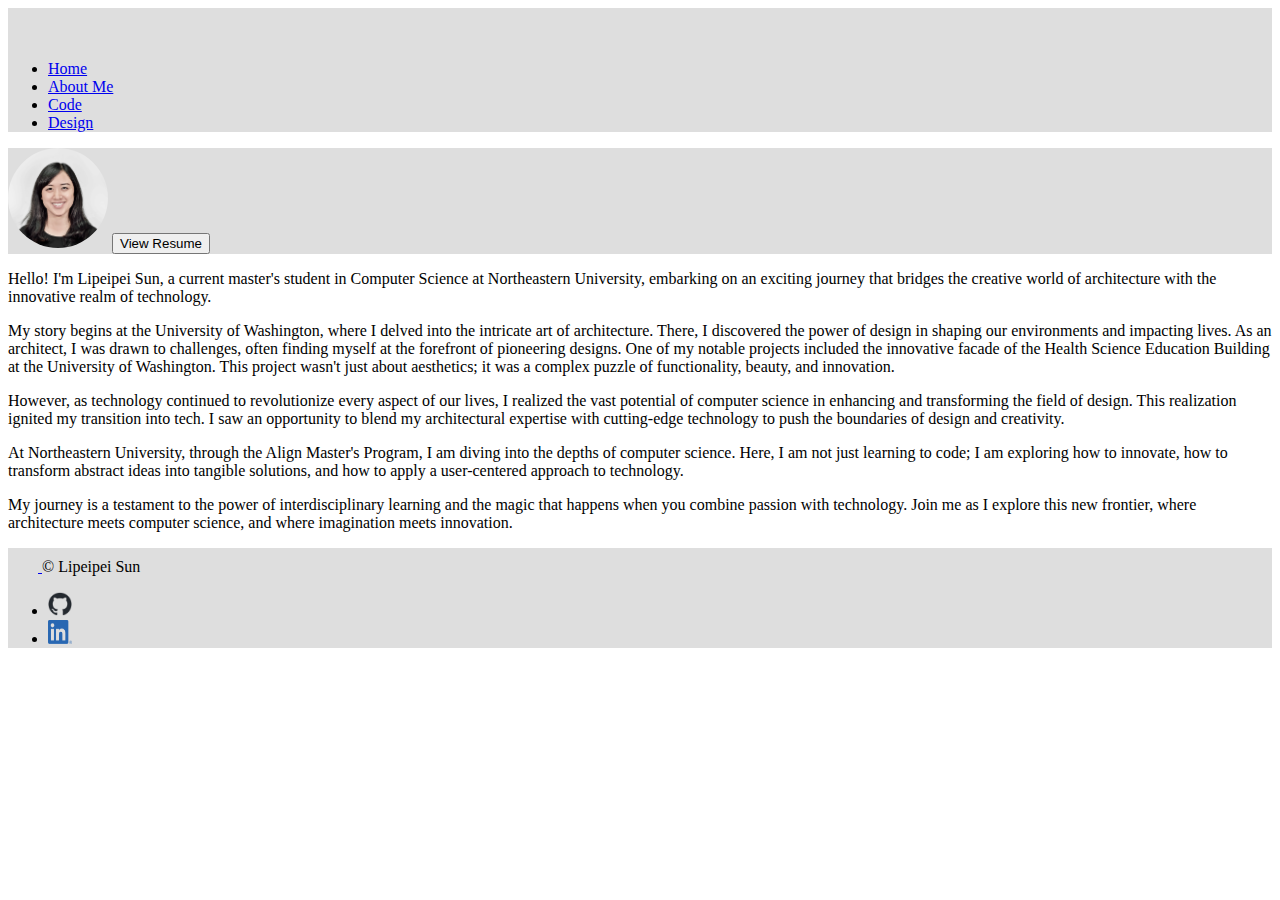
<file: 01_page_resume.html>
<!DOCTYPE html>
<html lang="en">
<!--
	Personal website - Resume
-->
<head>
  <meta charset="UTF-8">
  <meta name="viewport" content="width=device-width, initial-scale=1.0">
  <title>Lipeipei Sun</title>
  <link href="https://cdn.jsdelivr.net/npm/bootstrap@5.3.0-alpha3/dist/css/bootstrap.min.css" rel="stylesheet"
    integrity="sha384-KK94CHFLLe+nY2dmCWGMq91rCGa5gtU4mk92HdvYe+M/SXH301p5ILy+dN9+nJOZ" crossorigin="anonymous">
  <link rel="stylesheet" href="./css/style.css">
</head>

<body>
  <!-- Title -->
  <section id="title" class="gradient-background">
    <header class="p-3">
        <div class="container">
          <div class="d-flex flex-wrap align-items-center justify-content-center justify-content-lg-start">
            <a href="/" class="d-flex align-items-center mb-2 mb-lg-0 link-body-emphasis text-decoration-none">
              <svg class="bi me-2" width="40" height="32" role="img" aria-label="Bootstrap"><use xlink:href="#bootstrap"></use></svg>
            </a>
            <ul class="nav col-12 col-lg-auto me-lg-auto mb-2 justify-content-center mb-md-0">
              <li><a href="./index.html" class="nav-link px-2 link-dark">Home </a></li>
              <li><a href="./01_page_resume.html" class="nav-link px-2 link-dark fw-bold">About Me </a></li>
              <li><a href="./index_code.html" class="nav-link px-2 link-dark">Code</a></li>
              <li><a href="./index_design.html" class="nav-link px-2 link-dark">Design</a></li>
            </ul>
          </div>
        </div>
    </header>
  </section>

  <section id="feature" class="gradient-background py-2" >
    <div class="px-4 text-center">
        <!-- <h1 class="display-4 text-body-emphasis">Hello & Welcome!</h1> -->
        <img class="d-block mx-auto mb-4 mt-5 profile-img" src="./Images/PeipeiSun_small.jpg" alt="profile image" height="120px">
        <a href="./Images/Resume Lipeipei Sun.pdf">
          <button type="button" class="btn btn-outline-dark btn-sm my-3">View Resume</button>
        </a>
      </div>
  </section>

  <section>
    <div class="col-lg-6 mx-auto container">
      <div class="mb-4 mx-auto text-start container my-3">
        <p class="mb-4 mx-auto text-start container">
          Hello! I'm Lipeipei Sun, a current master's student in Computer Science at Northeastern University, embarking on an exciting journey that bridges the creative world of architecture with the innovative realm of technology.</p>
        <p class="mb-4 mx-auto text-start container">
          My story begins at the University of Washington, where I delved into the intricate art of architecture. There, I discovered the power of design in shaping our environments and impacting lives. As an architect, I was drawn to challenges, often finding myself at the forefront of pioneering designs. One of my notable projects included the innovative facade of the Health Science Education Building at the University of Washington. This project wasn't just about aesthetics; it was a complex puzzle of functionality, beauty, and innovation.
        </p>
        <p class="mb-4 mx-auto text-start container">
          However, as technology continued to revolutionize every aspect of our lives, I realized the vast potential of computer science in enhancing and transforming the field of design. This realization ignited my transition into tech. I saw an opportunity to blend my architectural expertise with cutting-edge technology to push the boundaries of design and creativity.
        </p>
        <p class="mb-4 mx-auto text-start container">
          At Northeastern University, through the Align Master's Program, I am diving into the depths of computer science. Here, I am not just learning to code; I am exploring how to innovate, how to transform abstract ideas into tangible solutions, and how to apply a user-centered approach to technology.
        </p>
        <p class="mb-4 mx-auto text-start container">
          My journey is a testament to the power of interdisciplinary learning and the magic that happens when you combine passion with technology. Join me as I explore this new frontier, where architecture meets computer science, and where imagination meets innovation.
        </p>
      </div>
    </div>
    <!-- /END THE INTRO -->
  </section>


</body>

<!-- /FOOTER -->
<section class="gradient-background">
  <div class="container ">
      <footer class="d-flex flex-wrap justify-content-between align-items-center py-3 px-3 mt-4 border-top fixed-bottom gradient-background">
        <div class="col-md-4 d-flex align-items-center">
          <a href="/" class="mb-3 me-2 mb-md-0 text-body-secondary text-decoration-none lh-1">
            <svg class="bi" width="30" height="24"><use xlink:href="#bootstrap"></use></svg>
          </a>
          <span class="mb-3 mb-md-0 text-body-secondary">© Lipeipei Sun</span>
        </div>
        <ul class="nav col-md-4 justify-content-end list-unstyled d-flex">
          <li class="ms-3"><a class="text-body-secondary" href="https://github.com/sunlipeipei"><img src="./Images/Logos/Github-Logos/github-mark.png" alt="Github logo" class="bi" width="24" height="24"></a></li>
          <li class="ms-3"><a class="text-body-secondary" href="https://www.linkedin.com/in/lipeipei-peipei-sun-84661642/"><img src="Images/Logos/LinkedIn-Logos/LI-In-Bug.png" alt="LinkedIn logo" class="bi" width="24" height="24"></a></li>
        </ul>
      </footer>
  </div>
</section>
</file>
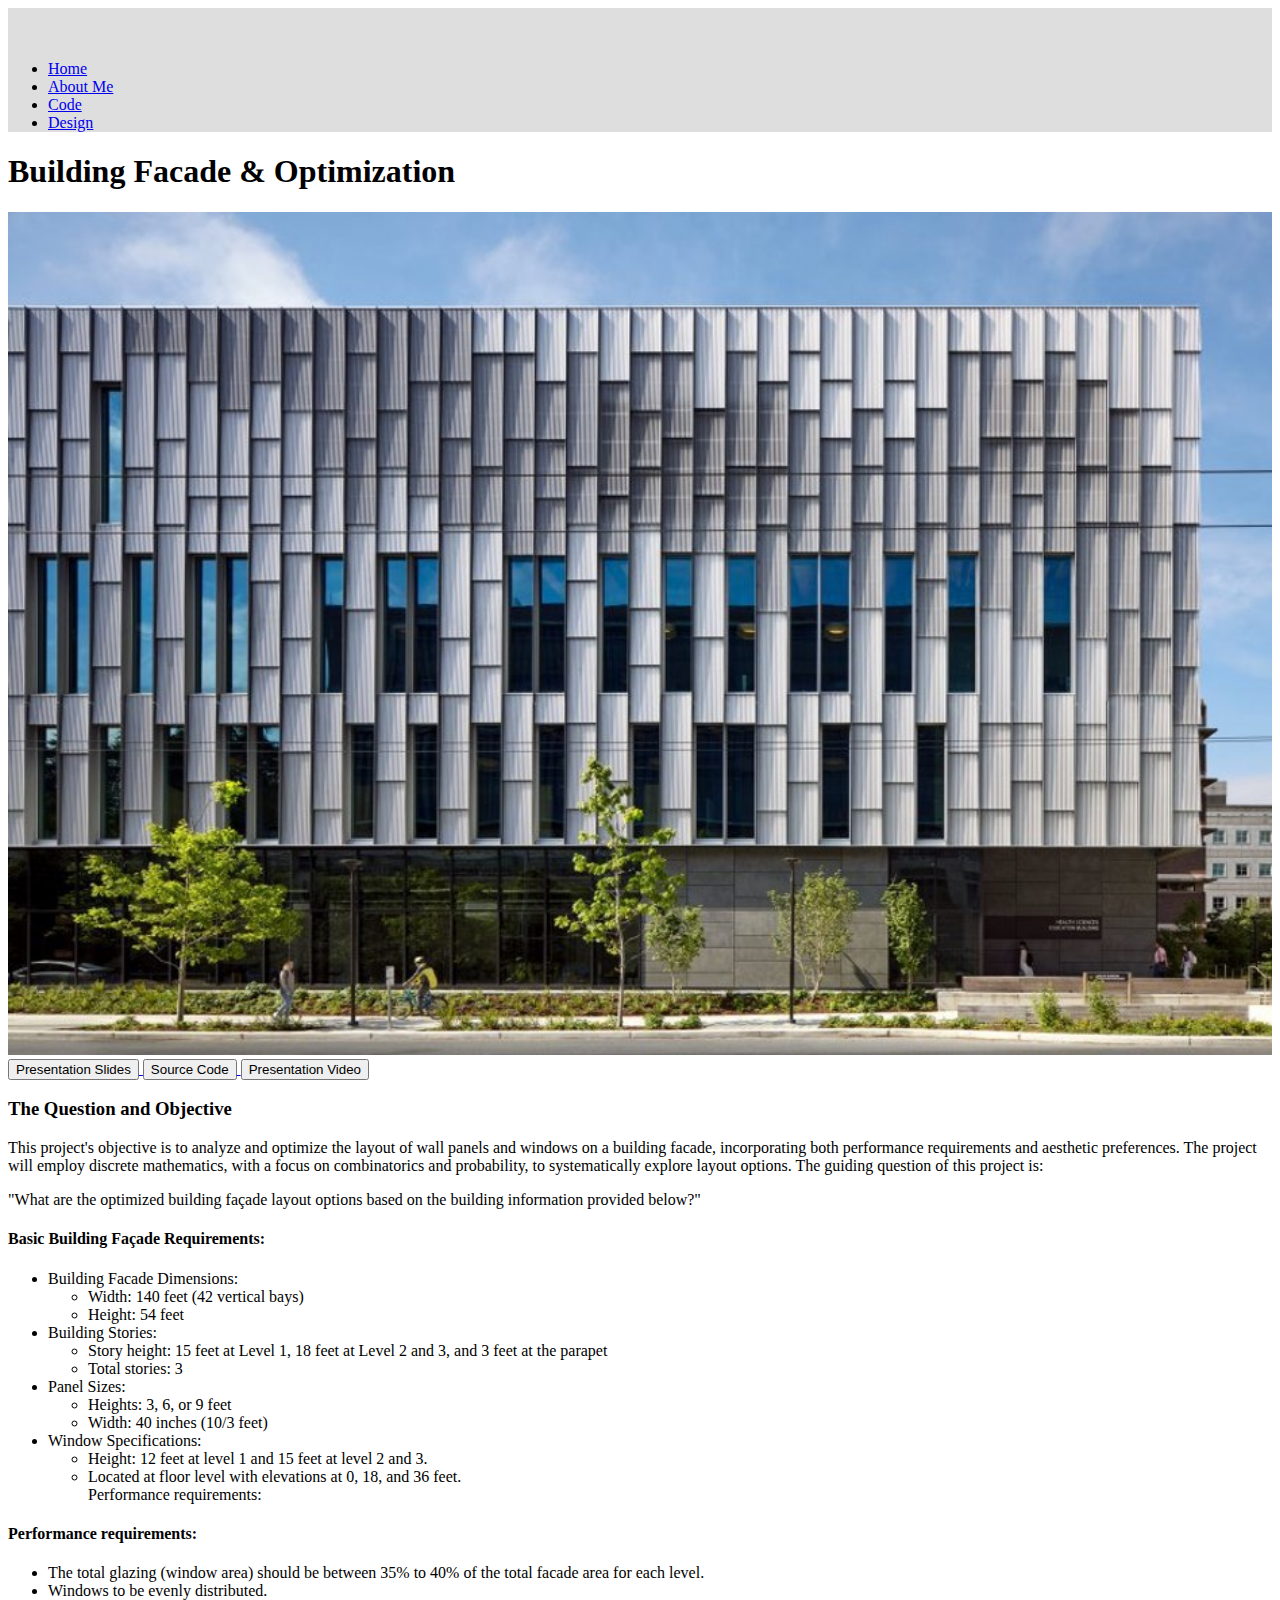
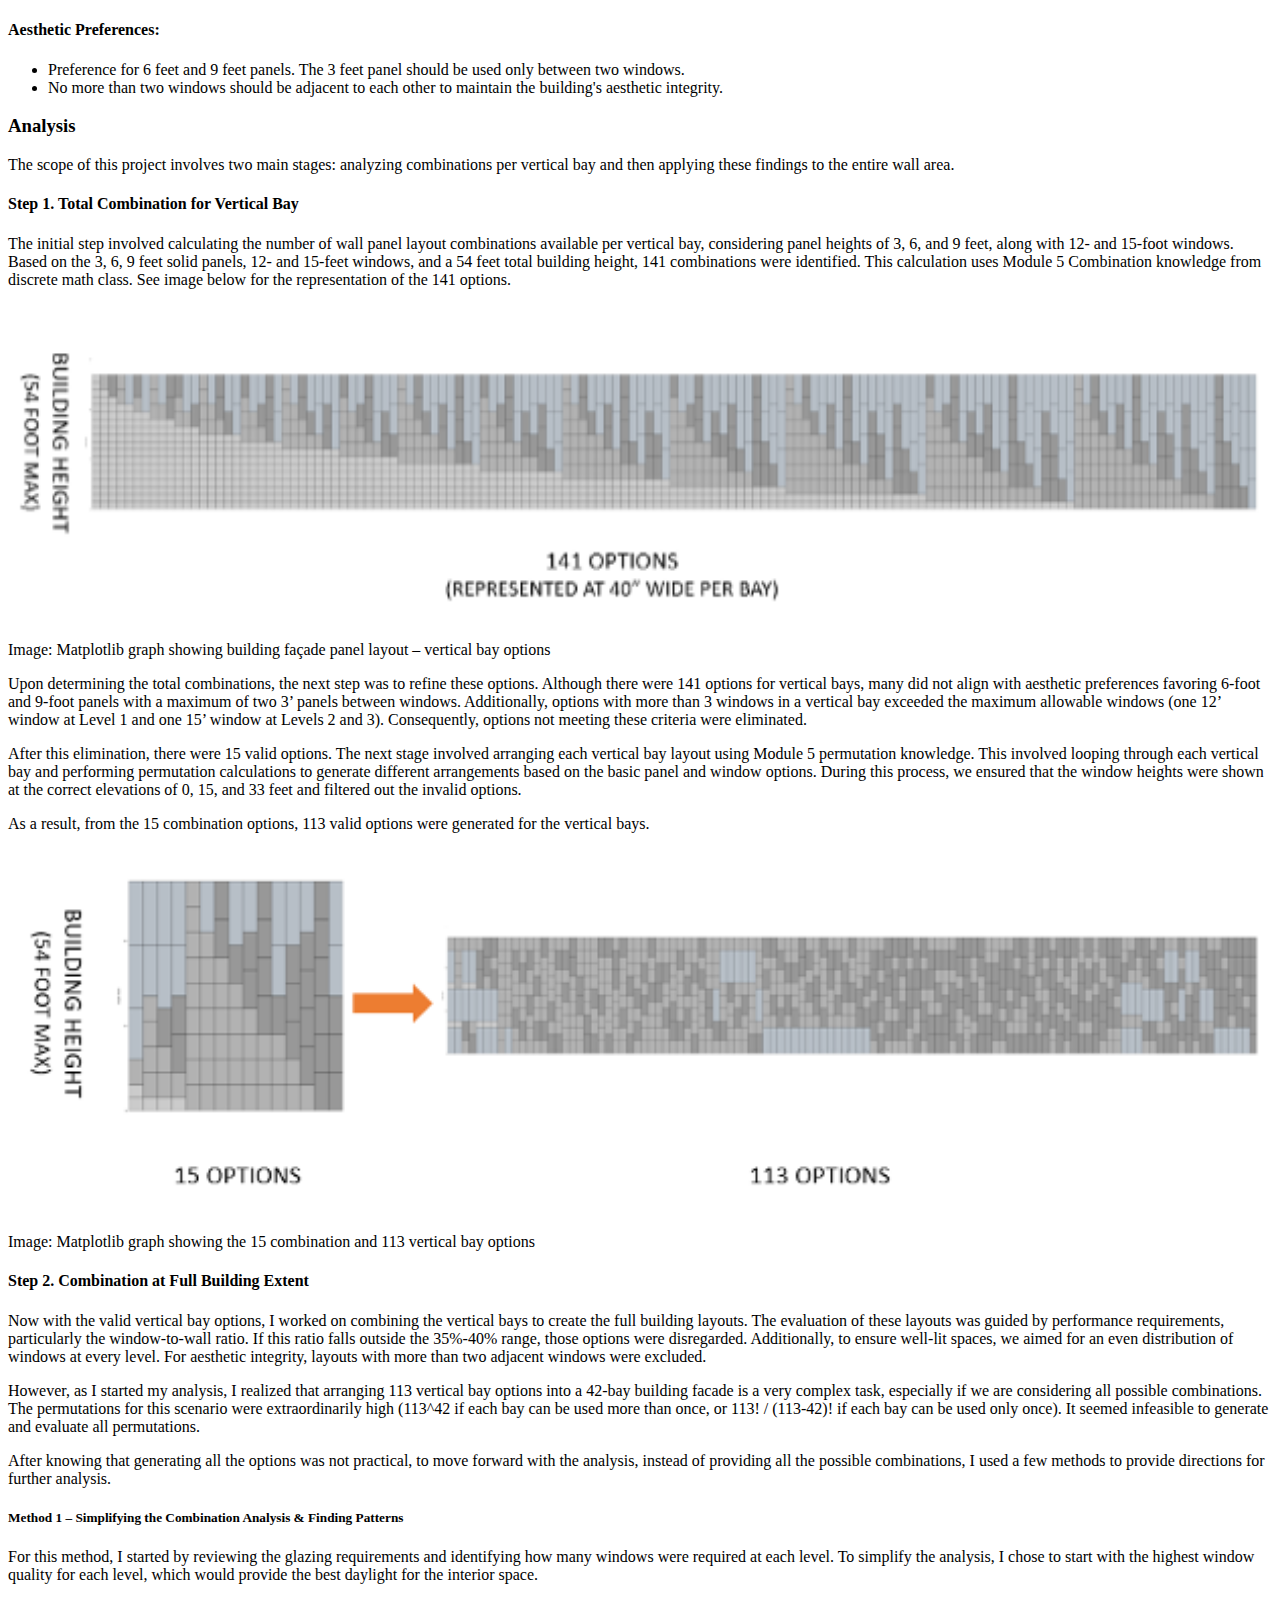
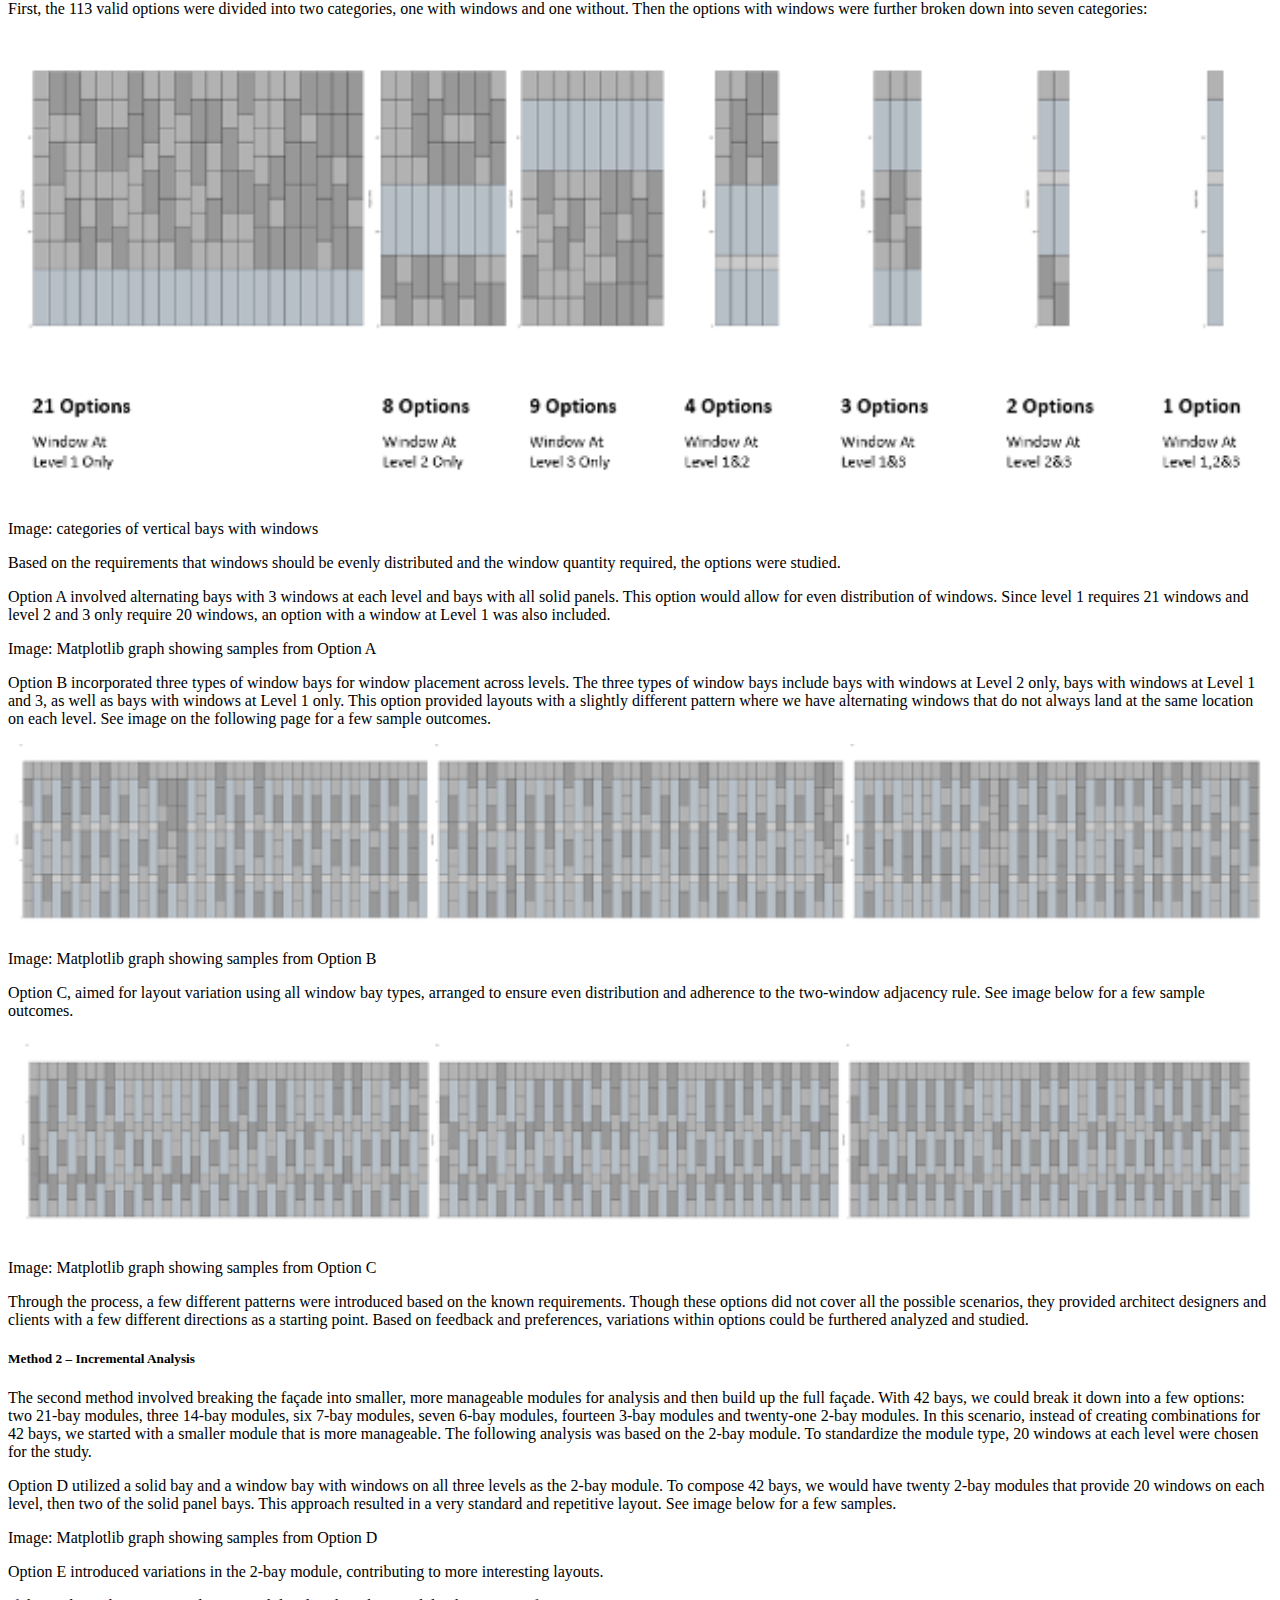
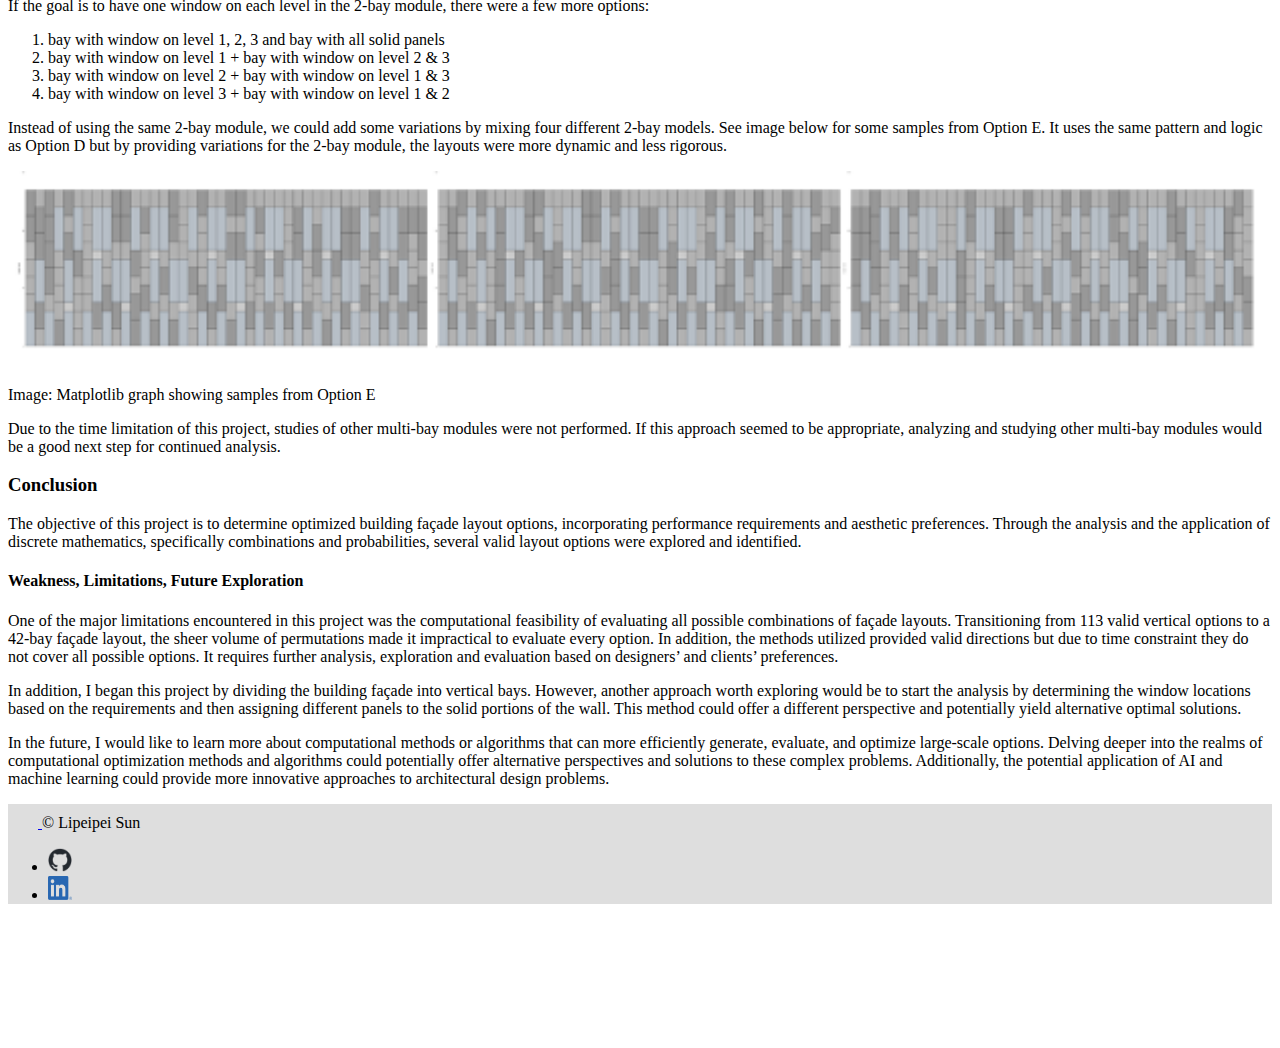
<file: 03_page_panel_layout.html>
<!DOCTYPE html>
<html lang="en">
<!--
	Personal website - panel layout & optimization
-->
<head>
  <meta charset="UTF-8">
  <meta name="viewport" content="width=device-width, initial-scale=1.0">
  <title>Lipeipei Sun</title>
  <link href="https://cdn.jsdelivr.net/npm/bootstrap@5.3.0-alpha3/dist/css/bootstrap.min.css" rel="stylesheet"
    integrity="sha384-KK94CHFLLe+nY2dmCWGMq91rCGa5gtU4mk92HdvYe+M/SXH301p5ILy+dN9+nJOZ" crossorigin="anonymous">
  <link rel="stylesheet" href="./css/style.css">
</head>

<body>
  <!-- Title -->
  <section id="title" class="gradient-background">
    <header class="p-3">
        <div class="container">
          <div class="d-flex flex-wrap align-items-center justify-content-center justify-content-lg-start">

            <a href="/" class="d-flex align-items-center mb-2 mb-lg-0 link-body-emphasis text-decoration-none">
              <svg class="bi me-2" width="40" height="32" role="img" aria-label="Bootstrap"><use xlink:href="#bootstrap"></use></svg>
            </a>
            <ul class="nav col-12 col-lg-auto me-lg-auto mb-2 justify-content-center mb-md-0">
              <li><a href="./index.html" class="nav-link px-2 link-dark">Home </a></li>
              <li><a href="./01_page_resume.html" class="nav-link px-2 link-dark">About Me </a></li>
              <li><a href="./index_code.html" class="nav-link px-2 link-dark fw-bold">Code</a></li>
              <li><a href="./index_design.html" class="nav-link px-2 link-dark">Design</a></li>
            </ul>
          </div>
        </div>
    </header>
  </section>




  <section id="feature" class="py-5" >
    
    <div class="px-4 pt-5 mb-5 text-center">
      <!-- <img src="./Images/20-0720_圈圈_圆圆.png" alt="background image" height="500"> -->
        <h1 class="display-4 text-body-emphasis">Building Facade & Optimization</h1>
        <!-- <img class="d-block mx-auto mb-4 mt-5 profile-img" src="./Images/02_Pattern Studies feature image.png" alt="profile image" height="120"> -->
        <img class="d-block mx-auto mb-4 mt-5 responsive-clickable-img" src="./Images/02_Panel Layout/Picture01.jpg" alt="" h>
        
        
       
        <div class="col-lg-6 mx-auto container">
          <div class="mb-4 mx-auto text-start container">
            <a class="mb-4 mx-auto text-start container" href="https://northeastern-my.sharepoint.com/:b:/r/personal/sun_lipe_northeastern_edu/Documents/CS%205002%20Discrete%20Structure/Final%20Project/CS5002_Final_Project_Report_Lipeipei%20Sun/CS5002_Final_Project_Report_Lipeipei%20Sun_Appendix%20A.pdf?csf=1&web=1&e=lZyoTh">
              <button type="button" class="btn btn-outline-dark btn-sm my-3">
                Presentation Slides
              </button>
            </a>
            <a class="mb-4 mx-auto text-start container" href="https://github.com/sunlipeipei/Building-Facade-Layouts-and-Optimization">
              <button type="button" class="btn btn-outline-dark btn-sm my-3">
                Source Code
              </button>
            </a>
            <a class="mb-4 mx-auto text-start container" href="https://northeastern-my.sharepoint.com/:v:/r/personal/sun_lipe_northeastern_edu/Documents/CS%205002%20Discrete%20Structure/Final%20Project/5002%20-%20Diecrete%20Structure%20-%20Final%20Presentation%20-%20with%20all%20videos.mp4?csf=1&web=1&nav=eyJyZWZlcnJhbEluZm8iOnsicmVmZXJyYWxBcHAiOiJPbmVEcml2ZUZvckJ1c2luZXNzIiwicmVmZXJyYWxBcHBQbGF0Zm9ybSI6IldlYiIsInJlZmVycmFsTW9kZSI6InZpZXciLCJyZWZlcnJhbFZpZXciOiJNeUZpbGVzTGlua0NvcHkifX0&e=jT5bx9">
              <button type="button" class="btn btn-outline-dark btn-sm my-3">
                Presentation Video
              </button>
            </a>
          
            <!-- <p class="mb-4 mx-auto text-start container">View presentation video <a href="https://northeastern-my.sharepoint.com/:v:/r/personal/sun_lipe_northeastern_edu/Documents/CS%205002%20Discrete%20Structure/Final%20Project/5002%20-%20Diecrete%20Structure%20-%20Final%20Presentation%20-%20with%20all%20videos.mp4?csf=1&web=1&nav=eyJyZWZlcnJhbEluZm8iOnsicmVmZXJyYWxBcHAiOiJPbmVEcml2ZUZvckJ1c2luZXNzIiwicmVmZXJyYWxBcHBQbGF0Zm9ybSI6IldlYiIsInJlZmVycmFsTW9kZSI6InZpZXciLCJyZWZlcnJhbFZpZXciOiJNeUZpbGVzTGlua0NvcHkifX0&e=jT5bx9">here.</a></p>
            <p class="mb-4 mx-auto text-start container">View presentation slides <a href="https://northeastern-my.sharepoint.com/:b:/r/personal/sun_lipe_northeastern_edu/Documents/CS%205002%20Discrete%20Structure/Final%20Project/CS5002_Final_Project_Report_Lipeipei%20Sun/CS5002_Final_Project_Report_Lipeipei%20Sun_Appendix%20A.pdf?csf=1&web=1&e=lZyoTh">here.</a></p>
            <p class="mb-4 mx-auto text-start container">View source code <a href="https://github.com/sunlipeipei/Building-Facade-Layouts-and-Optimization">here.</a></p> -->
            <h3 class="mb-4 mx-auto text-start container">The Question and Objective</h3>
                <p class="mb-4 mx-auto text-start container">This project's objective is to analyze and optimize the layout of wall panels and windows on a building facade,
                incorporating both performance requirements and aesthetic preferences. The project will employ discrete mathematics,
                with a focus on combinatorics and probability, to systematically explore layout options. The guiding question of this
                project is:</p>
                <p class="mb-4 mx-auto text-start container">"What are the optimized building façade layout options based on the building information provided below?"
                <h4 class="mb-4 mx-auto text-start container">Basic Building Façade Requirements:</h4>
                <ul class="mb-4 mx-auto text-start container">
                    <li>Building Facade Dimensions:</li>
                        <ul class="mb-4 mx-auto text-start container">
                            <li>Width: 140 feet (42 vertical bays)</li>
                            <li>Height: 54 feet</li>
                        </ul>
                    <li>Building Stories:</li>
                        <ul class="mb-4 mx-auto text-start container">
                            <li>Story height: 15 feet at Level 1, 18 feet at Level 2 and 3, and 3 feet at the parapet</li>
                            <li>Total stories: 3</li>
                        </ul>
                    <li>Panel Sizes:</li>
                        <ul class="mb-4 mx-auto text-start container">
                            <li>Heights: 3, 6, or 9 feet</li>
                            <li>Width: 40 inches (10/3 feet)</li>
                        </ul>
                    <li>Window Specifications:</li>
                        <ul class="mb-4 mx-auto text-start container">
                            <li>Height: 12 feet at level 1 and 15 feet at level 2 and 3.</li>
                            <li>Located at floor level with elevations at 0, 18, and 36 feet.<br />
                            Performance requirements:</li>
                        </ul>
                </ul>
                <h4 class="mb-4 mx-auto text-start container">Performance requirements:</h4>
                    <ul class="mb-4 mx-auto text-start container">
                        <li>The total glazing (window area) should be between 35% to 40% of the total facade area for each level.</li>
                        <li>Windows to be evenly distributed.</li>
                    </ul>
            
                <h4 class="mb-4 mx-auto text-start container">Aesthetic Preferences:</h4>
                    <ul class="mb-4 mx-auto text-start container">
                        <li>Preference for 6 feet and 9 feet panels. The 3 feet panel should be used only between two windows.</li>
                        <li>No more than two windows should be adjacent to each other to maintain the building's aesthetic integrity.</li>
                    </ul>
                </p>
            
                <h3 class="mb-4 mx-auto text-start container">Analysis</h3>
                
                <p class="mb-4 mx-auto text-start container">The scope of this project involves two main stages: analyzing combinations per vertical bay and then applying these
                findings to the entire wall area.</p>
                <h4 class="mb-4 mx-auto text-start container">Step 1. Total Combination for Vertical Bay</h4>
                <p class="mb-4 mx-auto text-start container">The initial step involved calculating the number of wall panel layout combinations available per vertical bay,
                considering panel heights of 3, 6, and 9 feet, along with 12- and 15-foot windows.
                Based on the 3, 6, 9 feet solid panels, 12- and 15-feet windows, and a 54 feet total building height, 141 combinations
                were identified. This calculation uses Module 5 Combination knowledge from discrete math class. See image below for the
                representation of the 141 options.</p>
                <img class="responsive-clickable-img" src="./Images/02_Panel Layout/Picture02.png" alt="Matplotlib graph showing building façade panel layout" />
                <p class="mb-4 mx-auto text-start container">Image: Matplotlib graph showing building façade panel layout – vertical bay options</p>
            
                <p class="mb-4 mx-auto text-start container">Upon determining the total combinations, the next step was to refine these options. Although there were 141 options for
                vertical bays, many did not align with aesthetic preferences favoring 6-foot and 9-foot panels with a maximum of two 3’
                panels between windows. Additionally, options with more than 3 windows in a vertical bay exceeded the maximum allowable
                windows (one 12’ window at Level 1 and one 15’ window at Levels 2 and 3). Consequently, options not meeting these
                criteria were eliminated.</p>
                <p class="mb-4 mx-auto text-start container">After this elimination, there were 15 valid options. The next stage involved arranging each vertical bay layout using
                Module 5 permutation knowledge. This involved looping through each vertical bay and performing permutation calculations
                to generate different arrangements based on the basic panel and window options. During this process, we ensured that the
                window heights were shown at the correct elevations of 0, 15, and 33 feet and filtered out the invalid options.</p>
                <p class="mb-4 mx-auto text-start container">As a result, from the 15 combination options, 113 valid options were generated for the vertical bays.</p>
                <img class="responsive-clickable-img" src="./Images/02_Panel Layout/Picture03.png" alt="layout picture" />
                <p class="mb-4 mx-auto text-start container">Image: Matplotlib graph showing the 15 combination and 113 vertical bay options</p>
                
                <h4 class="mb-4 mx-auto text-start container">Step 2. Combination at Full Building Extent</h4>
                <p class="mb-4 mx-auto text-start container">Now with the valid vertical bay options, I worked on combining the vertical bays to create the full building layouts.
                The evaluation of these layouts was guided by performance requirements, particularly the window-to-wall ratio. If this
                ratio falls outside the 35%-40% range, those options were disregarded. Additionally, to ensure well-lit spaces, we aimed
                for an even distribution of windows at every level. For aesthetic integrity, layouts with more than two adjacent windows
                were excluded.</p>
                <p class="mb-4 mx-auto text-start container">However, as I started my analysis, I realized that arranging 113 vertical bay options into a 42-bay building facade is a
                very complex task, especially if we are considering all possible combinations. The permutations for this scenario were
                extraordinarily high (113^42 if each bay can be used more than once, or 113! / (113-42)! if each bay can be used only
                once). It seemed infeasible to generate and evaluate all permutations.</p>
                <p class="mb-4 mx-auto text-start container">After knowing that generating all the options was not practical, to move forward with the analysis, instead of providing
                all the possible combinations, I used a few methods to provide directions for further analysis.</p>
                
                <h5 class="mb-4 mx-auto text-start container">Method 1 – Simplifying the Combination Analysis & Finding Patterns</h5>
                <p class="mb-4 mx-auto text-start container">For this method, I started by reviewing the glazing requirements and identifying how many windows were required at each
                level. To simplify the analysis, I chose to start with the highest window quality for each level, which would provide
                the best daylight for the interior space.</p>
                <p class="mb-4 mx-auto text-start container">First, the 113 valid options were divided into two categories, one with windows and one without. Then the options with
                windows were further broken down into seven categories:</p>
                <img class="responsive-clickable-img" src="./Images/02_Panel Layout/Picture04.png" alt="" />
                <p class="mb-4 mx-auto text-start container">Image: categories of vertical bays with windows</p>
                <p class="mb-4 mx-auto text-start container">Based on the requirements that windows should be evenly distributed and the window quantity required, the options were
                studied.</p>
                <p class="mb-4 mx-auto text-start container">Option A involved alternating bays with 3 windows at each level and bays with all solid panels. This option would allow
                for even distribution of windows. Since level 1 requires 21 windows and level 2 and 3 only require 20 windows, an option
                with a window at Level 1 was also included.</p>
                <p class="mb-4 mx-auto text-start container">Image: Matplotlib graph showing samples from Option A</p>
                <p class="mb-4 mx-auto text-start container">Option B incorporated three types of window bays for window placement across levels. The three types of window bays
                include bays with windows at Level 2 only, bays with windows at Level 1 and 3, as well as bays with windows at Level 1
                only. This option provided layouts with a slightly different pattern where we have alternating windows that do not
                always land at the same location on each level. See image on the following page for a few sample outcomes.</p>
                <img class="responsive-clickable-img" src="./Images/02_Panel Layout/Picture05.png" alt="" />
                <p class="mb-4 mx-auto text-start container">Image: Matplotlib graph showing samples from Option B</p>
                <p class="mb-4 mx-auto text-start container">Option C, aimed for layout variation using all window bay types, arranged to ensure even distribution and adherence to
                the two-window adjacency rule. See image below for a few sample outcomes.</p>
                <img class="responsive-clickable-img" src="./Images/02_Panel Layout/Picture06.png" alt="" />
                <p class="mb-4 mx-auto text-start container">Image: Matplotlib graph showing samples from Option C</p>
                <p class="mb-4 mx-auto text-start container">Through the process, a few different patterns were introduced based on the known requirements. Though these options did
                not cover all the possible scenarios, they provided architect designers and clients with a few different directions as a
                starting point. Based on feedback and preferences, variations within options could be furthered analyzed and studied.
                </p>
                <h5 class="mb-4 mx-auto text-start container">Method 2 – Incremental Analysis</h5></p>
                <p class="mb-4 mx-auto text-start container">The second method involved breaking the façade into smaller, more manageable modules for analysis and then build up the
                full façade. With 42 bays, we could break it down into a few options: two 21-bay modules, three 14-bay modules, six
                7-bay modules, seven 6-bay modules, fourteen 3-bay modules and twenty-one 2-bay modules. In this scenario, instead of
                creating combinations for 42 bays, we started with a smaller module that is more manageable. The following analysis was
                based on the 2-bay module. To standardize the module type, 20 windows at each level were chosen for the study.</p>
                <p class="mb-4 mx-auto text-start container">Option D utilized a solid bay and a window bay with windows on all three levels as the 2-bay module. To compose 42 bays,
                we would have twenty 2-bay modules that provide 20 windows on each level, then two of the solid panel bays. This
                approach resulted in a very standard and repetitive layout. See image below for a few samples.</p>
                
                <p class="mb-4 mx-auto text-start container">Image: Matplotlib graph showing samples from Option D</p>
                <p class="mb-4 mx-auto text-start container">Option E introduced variations in the 2-bay module, contributing to more interesting layouts.</p>
                <p class="mb-4 mx-auto text-start container">If the goal is to have one window on each level in the 2-bay module, there were a few more options:<br/>
                <ol class="mb-4 mx-auto text-start container">
                    <li>bay with window on level 1, 2, 3 and bay with all solid panels</li>
                    <li>bay with window on level 1 + bay with window on level 2 & 3</li>
                    <li>bay with window on level 2 + bay with window on level 1 & 3</li>
                    <li>bay with window on level 3 + bay with window on level 1 & 2</li>
                </ol>
                </p>
                <p class="mb-4 mx-auto text-start container">Instead of using the same 2-bay module, we could add some variations by mixing four different 2-bay models. See image
                below for some samples from Option E. It uses the same pattern and logic as Option D but by providing variations for the
                2-bay module, the layouts were more dynamic and less rigorous.</p>
                <img class="responsive-clickable-img" src="./Images/02_Panel Layout/Picture07.png" alt=""/>
                <p class="mb-4 mx-auto text-start container">Image: Matplotlib graph showing samples from Option E</p>
                <p class="mb-4 mx-auto text-start container">Due to the time limitation of this project, studies of other multi-bay modules were not performed. If this approach
                seemed to be appropriate, analyzing and studying other multi-bay modules would be a good next step for continued
                analysis.</p>
                
                <h3 class="mb-4 mx-auto text-start container">Conclusion</h3>
                <p class="mb-4 mx-auto text-start container">The objective of this project is to determine optimized building façade layout options, incorporating performance
                requirements and aesthetic preferences. Through the analysis and the application of discrete mathematics, specifically
                combinations and probabilities, several valid layout options were explored and identified.</p>
                <h4 class="mb-4 mx-auto text-start container">Weakness, Limitations, Future Exploration</h4>
                <p class="mb-4 mx-auto text-start container">One of the major limitations encountered in this project was the computational feasibility of evaluating all possible
                combinations of façade layouts. Transitioning from 113 valid vertical options to a 42-bay façade layout, the sheer
                volume of permutations made it impractical to evaluate every option. In addition, the methods utilized provided valid
                directions but due to time constraint they do not cover all possible options. It requires further analysis, exploration
                and evaluation based on designers’ and clients’ preferences.</p>
                <p class="mb-4 mx-auto text-start container">In addition, I began this project by dividing the building façade into vertical bays. However, another approach worth
                exploring would be to start the analysis by determining the window locations based on the requirements and then
                assigning different panels to the solid portions of the wall. This method could offer a different perspective and
                potentially yield alternative optimal solutions.</p>
                <p class="mb-4 mx-auto text-start container">In the future, I would like to learn more about computational methods or algorithms that can more efficiently generate,
                evaluate, and optimize large-scale options. Delving deeper into the realms of computational optimization methods and
                algorithms could potentially offer alternative perspectives and solutions to these complex problems. Additionally, the
                potential application of AI and machine learning could provide more innovative approaches to architectural design
                problems.</p>
               
            </p>
          </div>
        </div>
      </div>
  </section>

  <section id="prjects">
    
    <div class="container marketing">
    
    
        <!-- START THE FEATURETTES -->

    
    

        <!-- /END THE FEATURETTES -->
      </div>
  </section>

</body>

<!-- /FOOTER -->
<section class="gradient-background">
  <div class="container ">
      <footer class="d-flex flex-wrap justify-content-between align-items-center py-3 px-3 mt-4 border-top fixed-bottom gradient-background">
        <div class="col-md-4 d-flex align-items-center">
          <a href="/" class="mb-3 me-2 mb-md-0 text-body-secondary text-decoration-none lh-1">
            <svg class="bi" width="30" height="24"><use xlink:href="#bootstrap"></use></svg>
          </a>
          <span class="mb-3 mb-md-0 text-body-secondary">© Lipeipei Sun</span>
        </div>
        <ul class="nav col-md-4 justify-content-end list-unstyled d-flex">
          <li class="ms-3"><a class="text-body-secondary" href="https://github.com/sunlipeipei"><img src="./Images/Logos/Github-Logos/github-mark.png" alt="Github logo" class="bi" width="24" height="24"></a></li>
          <li class="ms-3"><a class="text-body-secondary" href="https://www.linkedin.com/in/lipeipei-peipei-sun-84661642/"><img src="Images/Logos/LinkedIn-Logos/LI-In-Bug.png" alt="LinkedIn logo" class="bi" width="24" height="24"></a></li>
        </ul>
      </footer>
  </div>
</section>
</file>
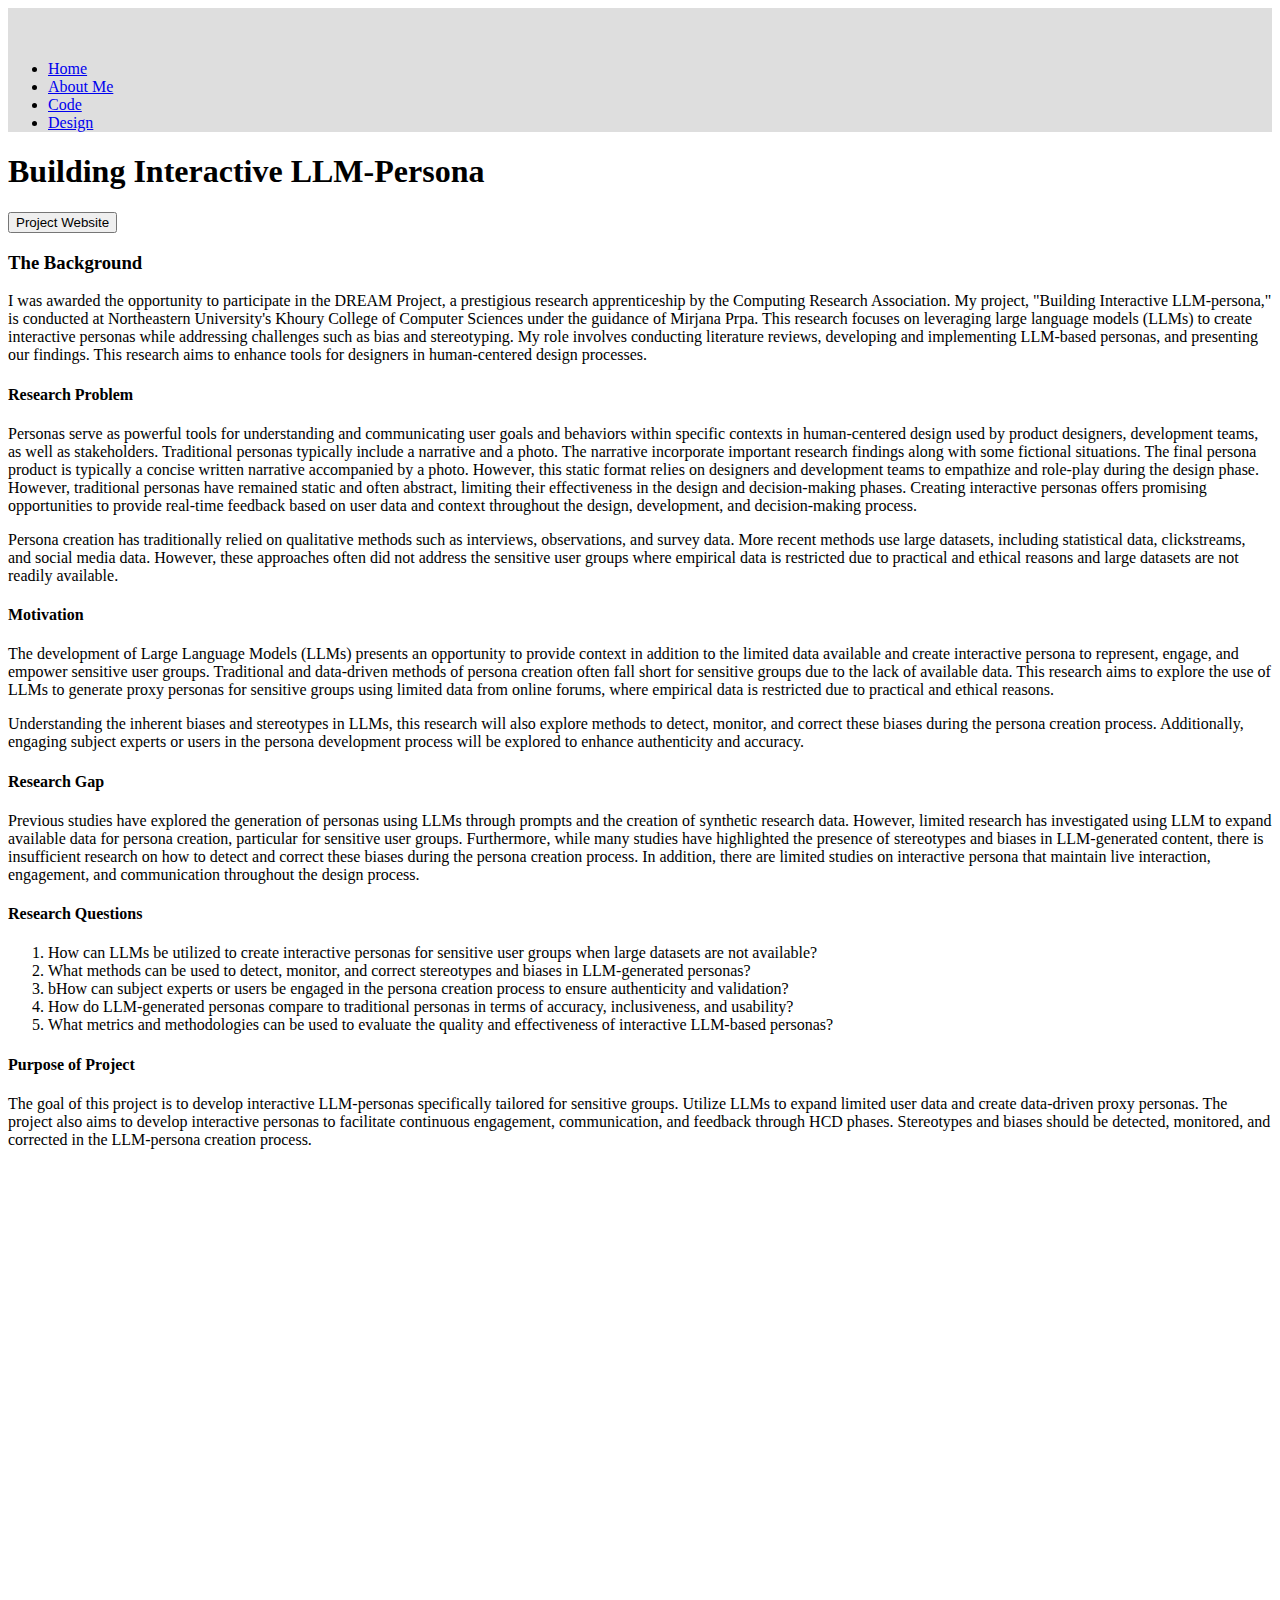
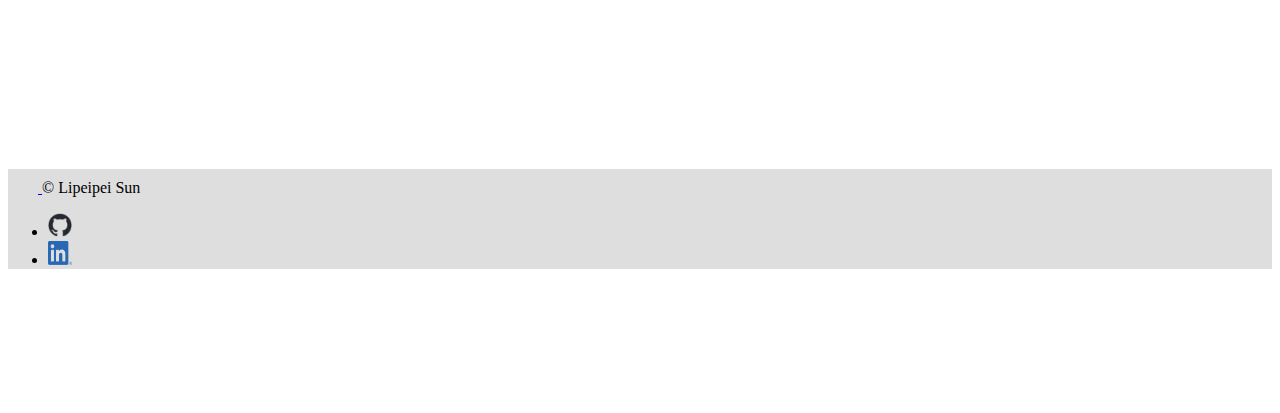
<file: 09_page_research_LLMPersona.html>
<!DOCTYPE html>
<html lang="en">
<!--
	Personal website - research interactive LLM-persona
-->
<head>
  <meta charset="UTF-8">
  <meta name="viewport" content="width=device-width, initial-scale=1.0">
  <title>Lipeipei Sun</title>
  <link href="https://cdn.jsdelivr.net/npm/bootstrap@5.3.0-alpha3/dist/css/bootstrap.min.css" rel="stylesheet"
    integrity="sha384-KK94CHFLLe+nY2dmCWGMq91rCGa5gtU4mk92HdvYe+M/SXH301p5ILy+dN9+nJOZ" crossorigin="anonymous">
  <link rel="stylesheet" href="./css/style.css">
</head>

<body>
  <!-- Title -->
  <section id="title" class="gradient-background">
    <header class="p-3">
        <div class="container">
          <div class="d-flex flex-wrap align-items-center justify-content-center justify-content-lg-start">

            <a href="/" class="d-flex align-items-center mb-2 mb-lg-0 link-body-emphasis text-decoration-none">
              <svg class="bi me-2" width="40" height="32" role="img" aria-label="Bootstrap"><use xlink:href="#bootstrap"></use></svg>
            </a>
            <ul class="nav col-12 col-lg-auto me-lg-auto mb-2 justify-content-center mb-md-0">
              <li><a href="./index.html" class="nav-link px-2 link-dark">Home </a></li>
              <li><a href="./01_page_resume.html" class="nav-link px-2 link-dark">About Me </a></li>
              <li><a href="./index_code.html" class="nav-link px-2 link-dark fw-bold">Code</a></li>
              <li><a href="./index_design.html" class="nav-link px-2 link-dark">Design</a></li>
            </ul>
          </div>
        </div>
    </header>
  </section>




  <section id="feature" class="py-5" >
    
    <div class="px-4 pt-5 mb-5 text-center">
      <!-- <img src="./Images/20-0720_圈圈_圆圆.png" alt="background image" height="500"> -->
        <h1 class="display-4 text-body-emphasis">Building Interactive LLM-Persona</h1>
        <!-- <img class="d-block mx-auto mb-4 mt-5 profile-img" src="./Images/02_Pattern Studies feature image.png" alt="profile image" height="120"> -->
        <!-- <img class="d-block mx-auto mb-4 mt-5 responsive-clickable-img" src="./Images/02_Panel Layout/Picture01.jpg" alt="" h> -->
        
        
       
        <div class="col-lg-6 mx-auto container">
          <div class="mb-4 mx-auto text-start container">
            <a href="https://sunlipeipei.github.io/">
              <button type="button" class="btn btn-outline-dark btn-sm my-3">Project Website</button>
            </a>
          
            <!-- <p class="mb-4 mx-auto text-start container">View presentation video <a href="https://northeastern-my.sharepoint.com/:v:/r/personal/sun_lipe_northeastern_edu/Documents/CS%205002%20Discrete%20Structure/Final%20Project/5002%20-%20Diecrete%20Structure%20-%20Final%20Presentation%20-%20with%20all%20videos.mp4?csf=1&web=1&nav=eyJyZWZlcnJhbEluZm8iOnsicmVmZXJyYWxBcHAiOiJPbmVEcml2ZUZvckJ1c2luZXNzIiwicmVmZXJyYWxBcHBQbGF0Zm9ybSI6IldlYiIsInJlZmVycmFsTW9kZSI6InZpZXciLCJyZWZlcnJhbFZpZXciOiJNeUZpbGVzTGlua0NvcHkifX0&e=jT5bx9">here.</a></p>
            <p class="mb-4 mx-auto text-start container">View presentation slides <a href="https://northeastern-my.sharepoint.com/:b:/r/personal/sun_lipe_northeastern_edu/Documents/CS%205002%20Discrete%20Structure/Final%20Project/CS5002_Final_Project_Report_Lipeipei%20Sun/CS5002_Final_Project_Report_Lipeipei%20Sun_Appendix%20A.pdf?csf=1&web=1&e=lZyoTh">here.</a></p>
            <p class="mb-4 mx-auto text-start container">View source code <a href="https://github.com/sunlipeipei/Building-Facade-Layouts-and-Optimization">here.</a></p> -->
            <h3 class="mb-4 mx-auto text-start container">The Background </h3>
                <p class="mb-4 mx-auto text-start container">I was awarded the opportunity to participate in the DREAM Project,
                     a prestigious research apprenticeship by the Computing Research Association. 
                     My project, "Building Interactive LLM-persona," is conducted at Northeastern University's Khoury College of Computer Sciences 
                     under the guidance of Mirjana Prpa. 
                     This research focuses on leveraging large language models (LLMs) to create interactive personas while addressing challenges such as bias and stereotyping. 
                     My role involves conducting literature reviews, developing and implementing LLM-based personas, and presenting our findings. 
                     This research aims to enhance tools for designers in human-centered design processes.</p>
                <h4 class="mb-4 mx-auto text-start container">Research Problem </h4>
                <p class="mb-4 mx-auto text-start container">
                    Personas serve as powerful tools for understanding and communicating user goals and behaviors within specific contexts in human-centered design used by product designers, development teams, as well as stakeholders. Traditional personas typically include a narrative and a photo. 
                    The narrative incorporate important research findings along with some fictional situations. The final persona product is typically a concise written narrative accompanied by a photo. 
                    However, this static format relies on designers and development teams to empathize and role-play during the design phase. However, traditional personas have remained static and often abstract, 
                    limiting their effectiveness in the design and decision-making phases. Creating interactive personas offers promising opportunities to provide real-time feedback based on user data and context 
                    throughout the design, development, and decision-making process. 
                </p>
                <p class="mb-4 mx-auto text-start container">
                    Persona creation has traditionally relied on qualitative methods such as interviews, observations, and survey data. More recent methods use large datasets, including statistical data, clickstreams, 
                    and social media data. However, these approaches often did not address the sensitive user groups where empirical data is restricted due to practical and ethical reasons and large datasets are not readily available. 
                </p>
                <h4 class="mb-4 mx-auto text-start container">Motivation </h4>
                <p class="mb-4 mx-auto text-start container">
                    The development of Large Language Models (LLMs) presents an opportunity to provide context in addition to the limited data available and create interactive persona to represent, engage, and empower sensitive user groups. Traditional and data-driven methods of persona creation often fall short for sensitive groups due to the lack of available data. This research aims to explore the use of LLMs to generate proxy personas for sensitive groups using limited data from online forums, where empirical data is restricted due to practical and ethical reasons.
                </p>
                <p class="mb-4 mx-auto text-start container">
                    Understanding the inherent biases and stereotypes in LLMs, this research will also explore methods to detect, monitor, and correct these biases during the persona creation process. Additionally, engaging subject experts or users in the persona development process will be explored to enhance authenticity and accuracy. 
                </p>
                <h4 class="mb-4 mx-auto text-start container">Research Gap </h4>
                <p class="mb-4 mx-auto text-start container">
                    Previous studies have explored the generation of personas using LLMs through prompts and the creation of synthetic research data. However, limited research has investigated using LLM to expand available data for persona creation, particular for sensitive user groups. Furthermore, while many studies have highlighted the presence of stereotypes and biases in LLM-generated content, there is insufficient research on how to detect and correct these biases during the persona creation process. 
                    In addition, there are limited studies on interactive persona that maintain live interaction, engagement, and communication throughout the design process.
                </p>
                <h4 class="mb-4 mx-auto text-start container">Research Questions </h4>
                <p class="mb-4 mx-auto text-start container">
                    <ol class="mb-4 mx-auto text-start container">
                        <li>
                            How can LLMs be utilized to create interactive personas for sensitive user groups when large datasets are not available?
                        </li>
                        <li>
                            What methods can be used to detect, monitor, and correct stereotypes and biases in LLM-generated personas?
                        </li>
                        <li>
                            bHow can subject experts or users be engaged in the persona creation process to ensure authenticity and validation?
                        </li>
                        <li>
                            How do LLM-generated personas compare to traditional personas in terms of accuracy, inclusiveness, and usability?
                        </li>
                        <li>
                            What metrics and methodologies can be used to evaluate the quality and effectiveness of interactive LLM-based personas?
                        </li>
                    </ol>
                </p>
                <h4 class="mb-4 mx-auto text-start container">Purpose of Project </h4>
                <p>
                    The goal of this project is to develop interactive LLM-personas specifically tailored for sensitive groups. 
                    Utilize LLMs to expand limited user data and create data-driven proxy personas. 
                    The project also aims to develop interactive personas to facilitate continuous engagement, communication, and feedback through HCD phases. 
                    Stereotypes and biases should be detected, monitored, and corrected in the LLM-persona creation process. 
                </p>
            </p>
            <!-- Embed PDF -->
            <iframe src="/Files/BuildingInteractiveLLM-personaSlides.pdf" width="100%" height="600px" style="border:none;"></iframe>
          </div>
        </div>
      </div>
  </section>

  <section id="prjects">
    
    <div class="container marketing">
    
    
        <!-- START THE FEATURETTES -->

    
    

        <!-- /END THE FEATURETTES -->
      </div>
  </section>

</body>

<!-- /FOOTER -->
<section class="gradient-background">
  <div class="container ">
      <footer class="d-flex flex-wrap justify-content-between align-items-center py-3 px-3 mt-4 border-top fixed-bottom gradient-background">
        <div class="col-md-4 d-flex align-items-center">
          <a href="/" class="mb-3 me-2 mb-md-0 text-body-secondary text-decoration-none lh-1">
            <svg class="bi" width="30" height="24"><use xlink:href="#bootstrap"></use></svg>
          </a>
          <span class="mb-3 mb-md-0 text-body-secondary">© Lipeipei Sun</span>
        </div>
        <ul class="nav col-md-4 justify-content-end list-unstyled d-flex">
          <li class="ms-3"><a class="text-body-secondary" href="https://github.com/sunlipeipei"><img src="./Images/Logos/Github-Logos/github-mark.png" alt="Github logo" class="bi" width="24" height="24"></a></li>
          <li class="ms-3"><a class="text-body-secondary" href="https://www.linkedin.com/in/lipeipei-peipei-sun-84661642/"><img src="Images/Logos/LinkedIn-Logos/LI-In-Bug.png" alt="LinkedIn logo" class="bi" width="24" height="24"></a></li>
        </ul>
      </footer>
  </div>
</section>
</file>
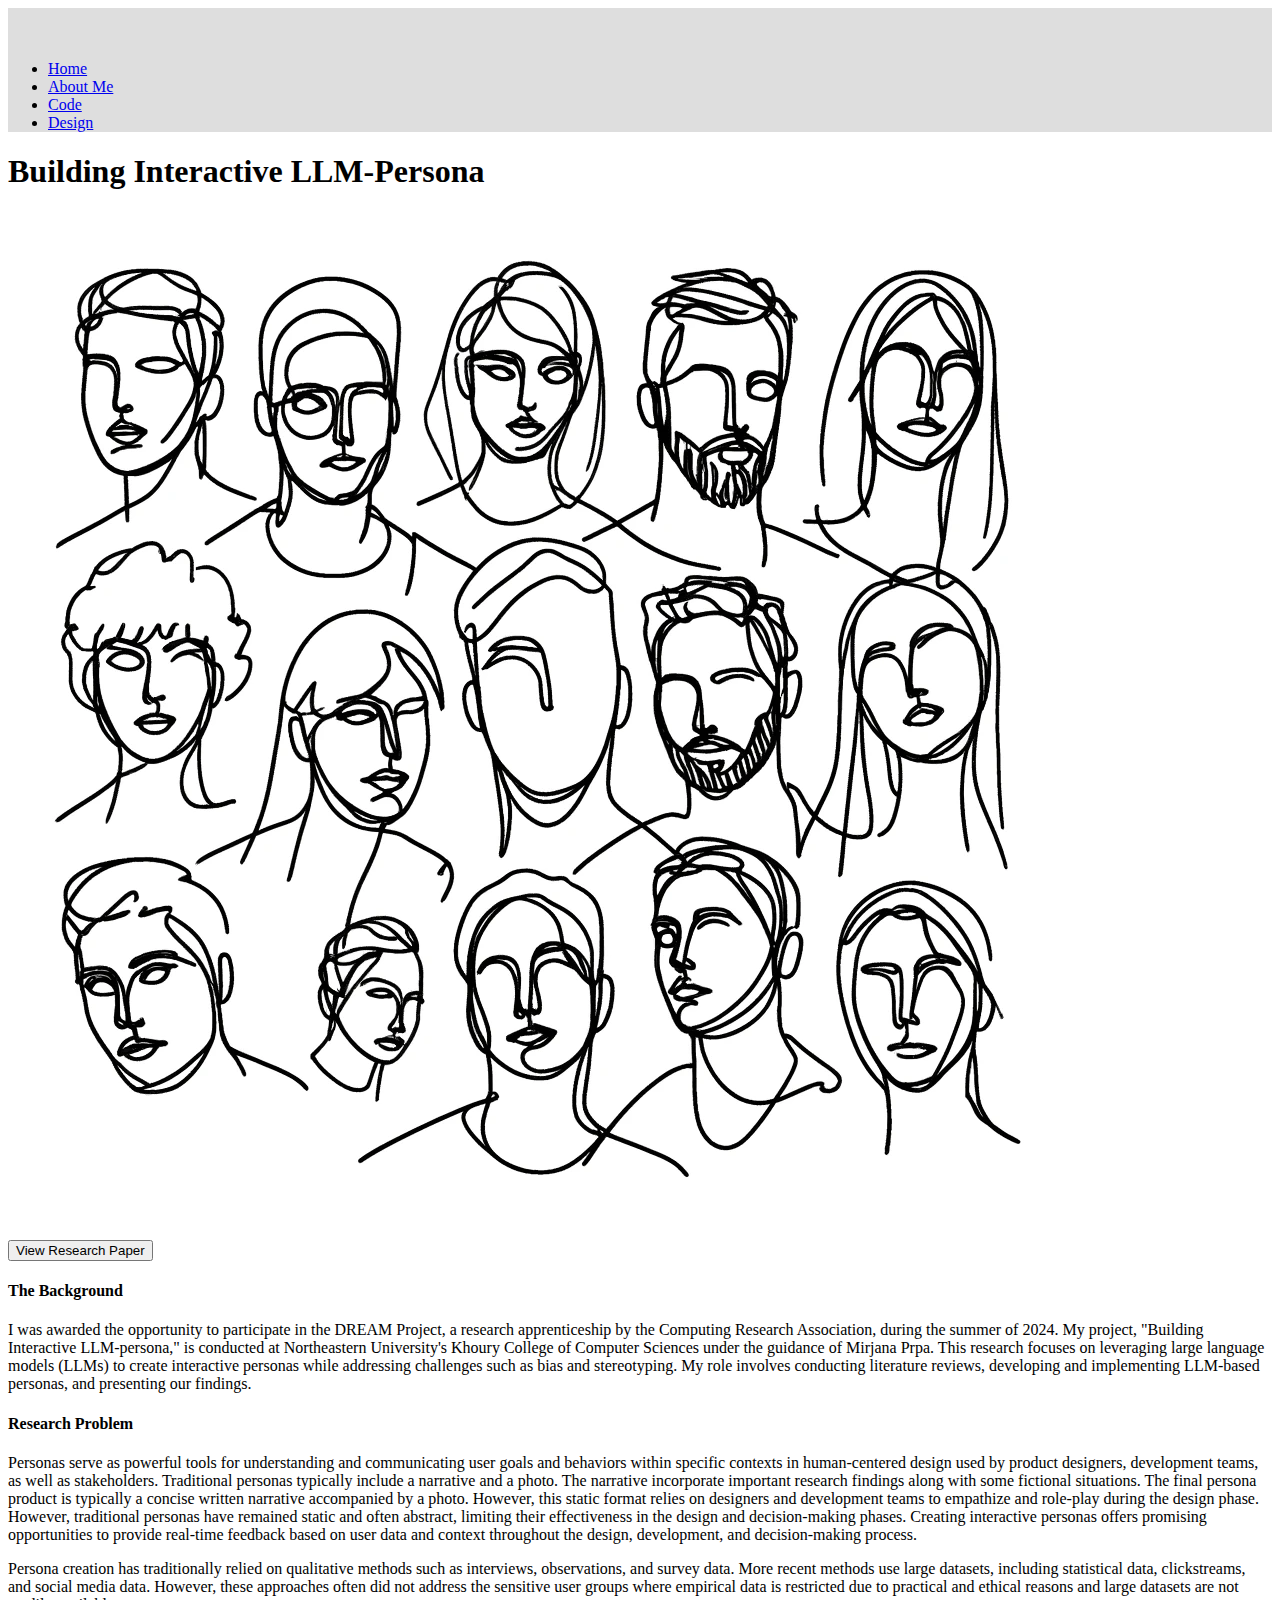
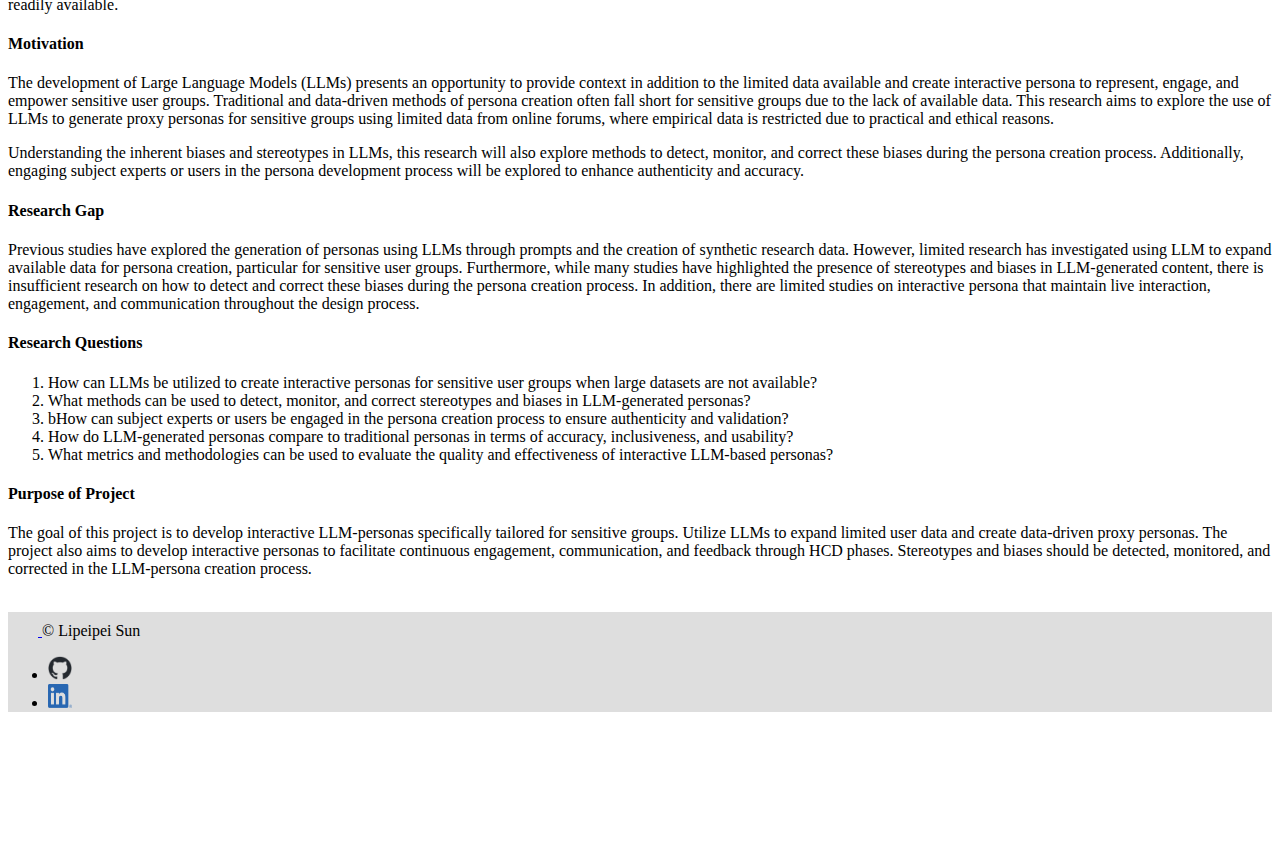
<file: 10_page_research_LLMPersona.html>
<!DOCTYPE html>
<html lang="en">
<!--
	Personal website - research interactive LLM-persona
-->
<head>
  <meta charset="UTF-8">
  <meta name="viewport" content="width=device-width, initial-scale=1.0">
  <title>Lipeipei Sun</title>
  <link href="https://cdn.jsdelivr.net/npm/bootstrap@5.3.0-alpha3/dist/css/bootstrap.min.css" rel="stylesheet"
    integrity="sha384-KK94CHFLLe+nY2dmCWGMq91rCGa5gtU4mk92HdvYe+M/SXH301p5ILy+dN9+nJOZ" crossorigin="anonymous">
  <link rel="stylesheet" href="./css/style.css">
</head>

<body>
  <!-- Title -->
  <section id="title" class="gradient-background">
    <header class="p-3">
        <div class="container">
          <div class="d-flex flex-wrap align-items-center justify-content-center justify-content-lg-start">

            <a href="/" class="d-flex align-items-center mb-2 mb-lg-0 link-body-emphasis text-decoration-none">
              <svg class="bi me-2" width="40" height="32" role="img" aria-label="Bootstrap"><use xlink:href="#bootstrap"></use></svg>
            </a>
            <ul class="nav col-12 col-lg-auto me-lg-auto mb-2 justify-content-center mb-md-0">
              <li><a href="./index.html" class="nav-link px-2 link-dark">Home </a></li>
              <li><a href="./01_page_resume.html" class="nav-link px-2 link-dark">About Me </a></li>
              <li><a href="./index_code.html" class="nav-link px-2 link-dark fw-bold">Code</a></li>
              <li><a href="./index_design.html" class="nav-link px-2 link-dark">Design</a></li>
            </ul>
          </div>
        </div>
    </header>
  </section>




  <section id="feature" class="py-5" >
    
    <div class="px-4 pt-5 mb-5 text-center">
      <!-- <img src="./Images/20-0720_圈圈_圆圆.png" alt="background image" height="500"> -->
        <h1 class="display-4 text-body-emphasis">Building Interactive LLM-Persona</h1>
        <!-- <img class="d-block mx-auto mb-4 mt-5 profile-img" src="./Images/02_Pattern Studies feature image.png" alt="profile image" height="120"> -->
        <!-- <img class="d-block mx-auto mb-4 mt-5 responsive-clickable-img" src="./Images/02_Panel Layout/Picture01.jpg" alt="" h> -->
        <img class="col-lg-6 mx-auto container" src="./Images/10_InteractivePersona.webp" alt="" h>
        
       
        <div class="col-lg-6 mx-auto container">
          <div class="mb-4 mx-auto text-start container">
            <a class="mb-4 mx-auto text-start container" href="https://arxiv.org/html/2409.15604v1/">
              <button type="button" class="btn btn-outline-dark btn-sm my-3">View Research Paper</button>
            </a>
          
            <!-- <p class="mb-4 mx-auto text-start container">View presentation video <a href="https://northeastern-my.sharepoint.com/:v:/r/personal/sun_lipe_northeastern_edu/Documents/CS%205002%20Discrete%20Structure/Final%20Project/5002%20-%20Diecrete%20Structure%20-%20Final%20Presentation%20-%20with%20all%20videos.mp4?csf=1&web=1&nav=eyJyZWZlcnJhbEluZm8iOnsicmVmZXJyYWxBcHAiOiJPbmVEcml2ZUZvckJ1c2luZXNzIiwicmVmZXJyYWxBcHBQbGF0Zm9ybSI6IldlYiIsInJlZmVycmFsTW9kZSI6InZpZXciLCJyZWZlcnJhbFZpZXciOiJNeUZpbGVzTGlua0NvcHkifX0&e=jT5bx9">here.</a></p>
            <p class="mb-4 mx-auto text-start container">View presentation slides <a href="https://northeastern-my.sharepoint.com/:b:/r/personal/sun_lipe_northeastern_edu/Documents/CS%205002%20Discrete%20Structure/Final%20Project/CS5002_Final_Project_Report_Lipeipei%20Sun/CS5002_Final_Project_Report_Lipeipei%20Sun_Appendix%20A.pdf?csf=1&web=1&e=lZyoTh">here.</a></p>
            <p class="mb-4 mx-auto text-start container">View source code <a href="https://github.com/sunlipeipei/Building-Facade-Layouts-and-Optimization">here.</a></p> -->
            
            <h4 class="mb-4 mx-auto text-start container">The Background </h4>
            <p class="mb-4 mx-auto text-start container">I was awarded the opportunity to participate in the DREAM Project, a research apprenticeship by the Computing Research Association, during the summer of 2024. 
              My project, "Building Interactive LLM-persona," is conducted at Northeastern University's Khoury College of Computer Sciences under the guidance of Mirjana Prpa. 
              This research focuses on leveraging large language models (LLMs) to create interactive personas while addressing challenges such as bias and stereotyping. 
              My role involves conducting literature reviews, developing and implementing LLM-based personas, and presenting our findings. 

            </p>
            <h4 class="mb-4 mx-auto text-start container">Research Problem </h4>
            <p class="mb-4 mx-auto text-start container">
              Personas serve as powerful tools for understanding and communicating user goals and behaviors within specific contexts in human-centered design used by product designers, development teams, as well as stakeholders. Traditional personas typically include a narrative and a photo. 
              The narrative incorporate important research findings along with some fictional situations. The final persona product is typically a concise written narrative accompanied by a photo. 
              However, this static format relies on designers and development teams to empathize and role-play during the design phase. However, traditional personas have remained static and often abstract, 
              limiting their effectiveness in the design and decision-making phases. Creating interactive personas offers promising opportunities to provide real-time feedback based on user data and context 
              throughout the design, development, and decision-making process. 
            </p>
            <p class="mb-4 mx-auto text-start container">
              Persona creation has traditionally relied on qualitative methods such as interviews, observations, and survey data. More recent methods use large datasets, including statistical data, clickstreams, 
              and social media data. However, these approaches often did not address the sensitive user groups where empirical data is restricted due to practical and ethical reasons and large datasets are not readily available. 
            </p>
            <h4 class="mb-4 mx-auto text-start container">Motivation </h4>
            <p class="mb-4 mx-auto text-start container">
              The development of Large Language Models (LLMs) presents an opportunity to provide context in addition to the limited data available and create interactive persona to represent, engage, and empower sensitive user groups. Traditional and data-driven methods of persona creation often fall short for sensitive groups due to the lack of available data. This research aims to explore the use of LLMs to generate proxy personas for sensitive groups using limited data from online forums, where empirical data is restricted due to practical and ethical reasons.
            </p>
            <p class="mb-4 mx-auto text-start container">
              Understanding the inherent biases and stereotypes in LLMs, this research will also explore methods to detect, monitor, and correct these biases during the persona creation process. Additionally, engaging subject experts or users in the persona development process will be explored to enhance authenticity and accuracy. 
            </p>
            <h4 class="mb-4 mx-auto text-start container">Research Gap </h4>
            <p class="mb-4 mx-auto text-start container">
              Previous studies have explored the generation of personas using LLMs through prompts and the creation of synthetic research data. However, limited research has investigated using LLM to expand available data for persona creation, particular for sensitive user groups. Furthermore, while many studies have highlighted the presence of stereotypes and biases in LLM-generated content, there is insufficient research on how to detect and correct these biases during the persona creation process. 
              In addition, there are limited studies on interactive persona that maintain live interaction, engagement, and communication throughout the design process.
            </p>
            <h4 class="mb-4 mx-auto text-start container">Research Questions </h4>
            <p class="mb-4 mx-auto text-start container">
              <ol>
                  <li >
                      How can LLMs be utilized to create interactive personas for sensitive user groups when large datasets are not available?
                  </li>
                  <li>
                      What methods can be used to detect, monitor, and correct stereotypes and biases in LLM-generated personas?
                  </li>
                  <li>
                      bHow can subject experts or users be engaged in the persona creation process to ensure authenticity and validation?
                  </li>
                  <li>
                      How do LLM-generated personas compare to traditional personas in terms of accuracy, inclusiveness, and usability?
                  </li>
                  <li>
                      What metrics and methodologies can be used to evaluate the quality and effectiveness of interactive LLM-based personas?
                  </li>
              </ol>
            </p>
            <h4 class="mb-4 mx-auto text-start container">Purpose of Project </h4>
            <p class="mb-4 mx-auto text-start container">
              The goal of this project is to develop interactive LLM-personas specifically tailored for sensitive groups. 
              Utilize LLMs to expand limited user data and create data-driven proxy personas. 
              The project also aims to develop interactive personas to facilitate continuous engagement, communication, and feedback through HCD phases. 
              Stereotypes and biases should be detected, monitored, and corrected in the LLM-persona creation process. 
            </p>

            <br>

            <!-- Embed PDF -->
            <!-- <div class="p class=mb-4 mx-auto text-start container embed-responsive embed-responsive-16by9">
              <object data="/Files/BuildingInteractiveLLM-personaSlides.pdf" type="application/pdf" width="100%" height="600px">
                <p>Your browser does not support PDFs. <a href="/Files/BuildingInteractiveLLM-personaSlides.pdf">Download the PDF</a>.</p>
              </object>
            </div> -->
            <!-- <div class="mb-4 mx-auto text-start container embed-responsive embed-responsive-16by9">
              <object data="/Files/BuildingInteractiveLLM-personaSlides.pdf" type="application/pdf" width="100%" height="600px">
                <p>Your browser does not support PDFs. <a href="/Files/BuildingInteractiveLLM-personaSlides.pdf">Download the PDF</a>.</p>
              </object>
            </div> -->
          </div>
        </div>
      </div>
  </section>

  <section id="prjects">
    
    <div class="container marketing">
    
    
        <!-- START THE FEATURETTES -->

    
    

        <!-- /END THE FEATURETTES -->
      </div>
  </section>

</body>

<!-- /FOOTER -->
<section class="gradient-background">
  <div class="container ">
      <footer class="d-flex flex-wrap justify-content-between align-items-center py-3 px-3 mt-4 border-top fixed-bottom gradient-background">
        <div class="col-md-4 d-flex align-items-center">
          <a href="/" class="mb-3 me-2 mb-md-0 text-body-secondary text-decoration-none lh-1">
            <svg class="bi" width="30" height="24"><use xlink:href="#bootstrap"></use></svg>
          </a>
          <span class="mb-3 mb-md-0 text-body-secondary">© Lipeipei Sun</span>
        </div>
        <ul class="nav col-md-4 justify-content-end list-unstyled d-flex">
          <li class="ms-3"><a class="text-body-secondary" href="https://github.com/sunlipeipei"><img src="./Images/Logos/Github-Logos/github-mark.png" alt="Github logo" class="bi" width="24" height="24"></a></li>
          <li class="ms-3"><a class="text-body-secondary" href="https://www.linkedin.com/in/lipeipei-peipei-sun-84661642/"><img src="Images/Logos/LinkedIn-Logos/LI-In-Bug.png" alt="LinkedIn logo" class="bi" width="24" height="24"></a></li>
        </ul>
      </footer>
  </div>
</section>
</file>
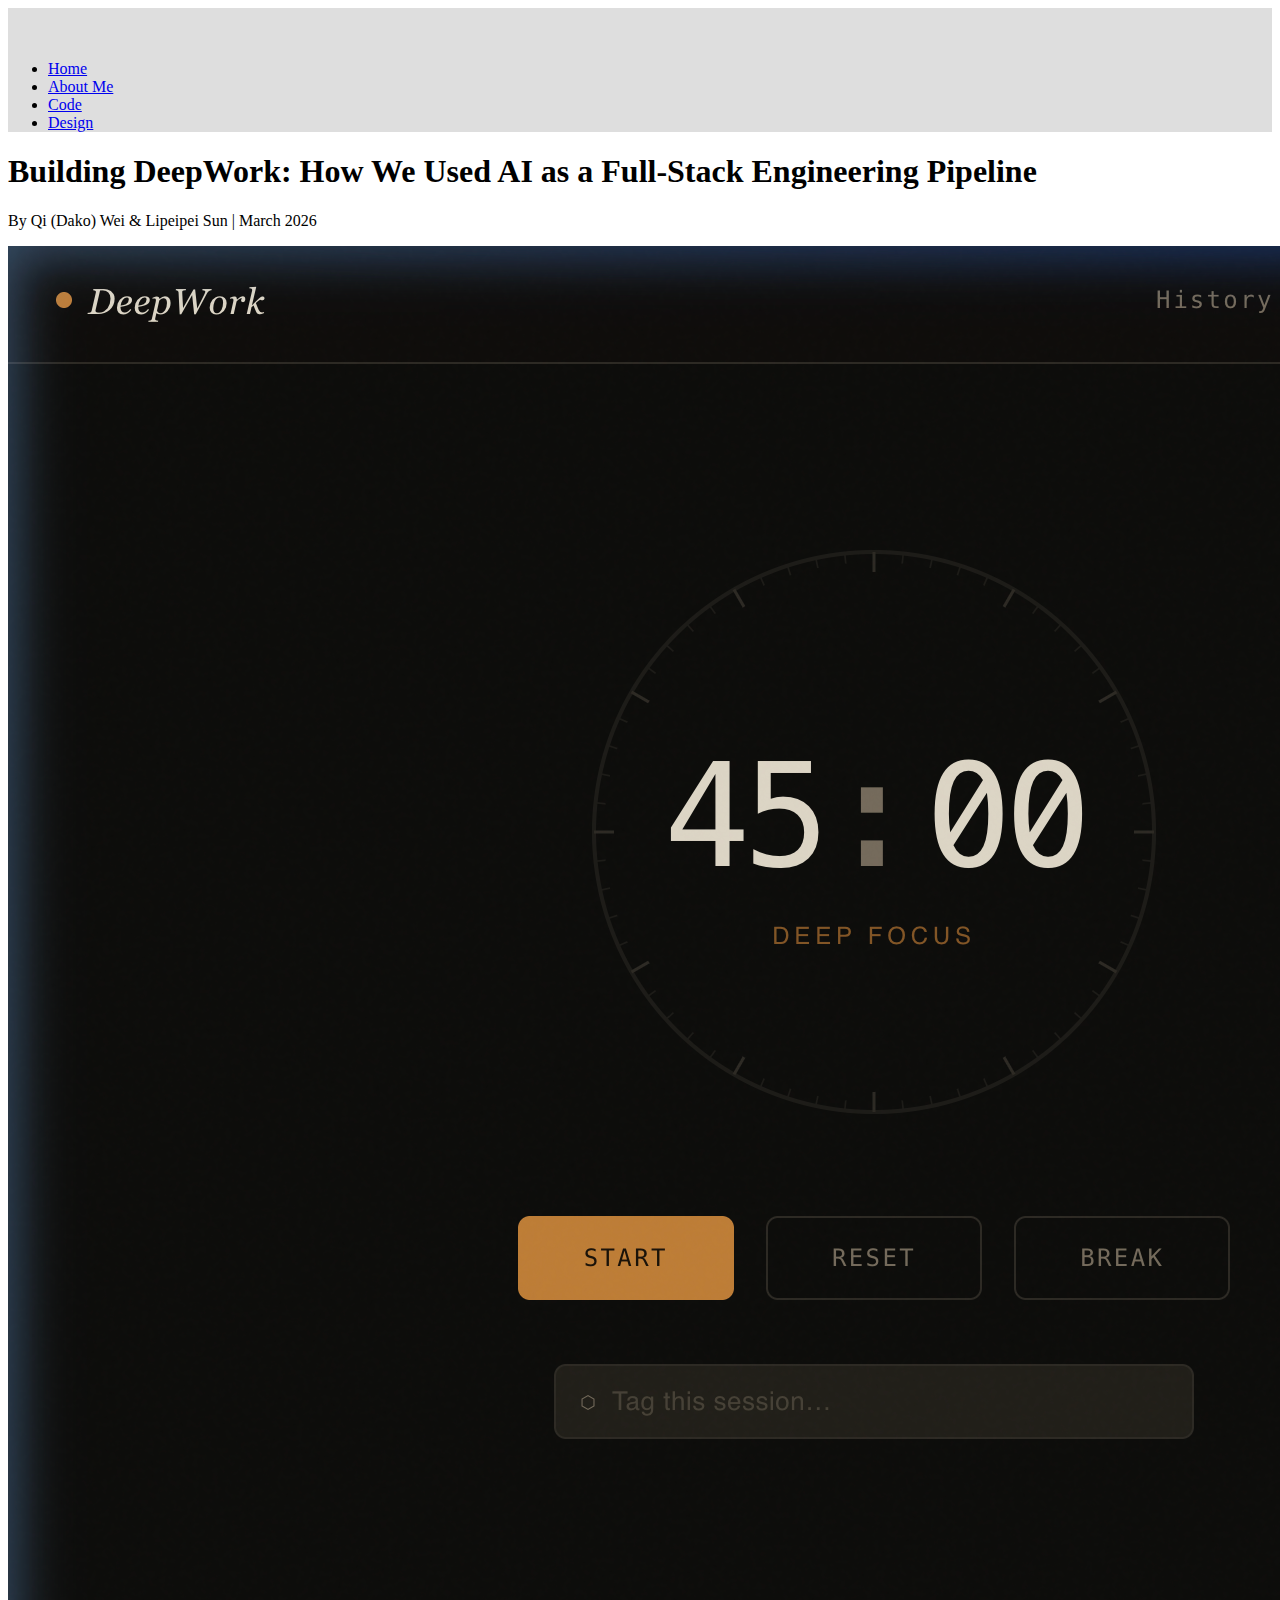
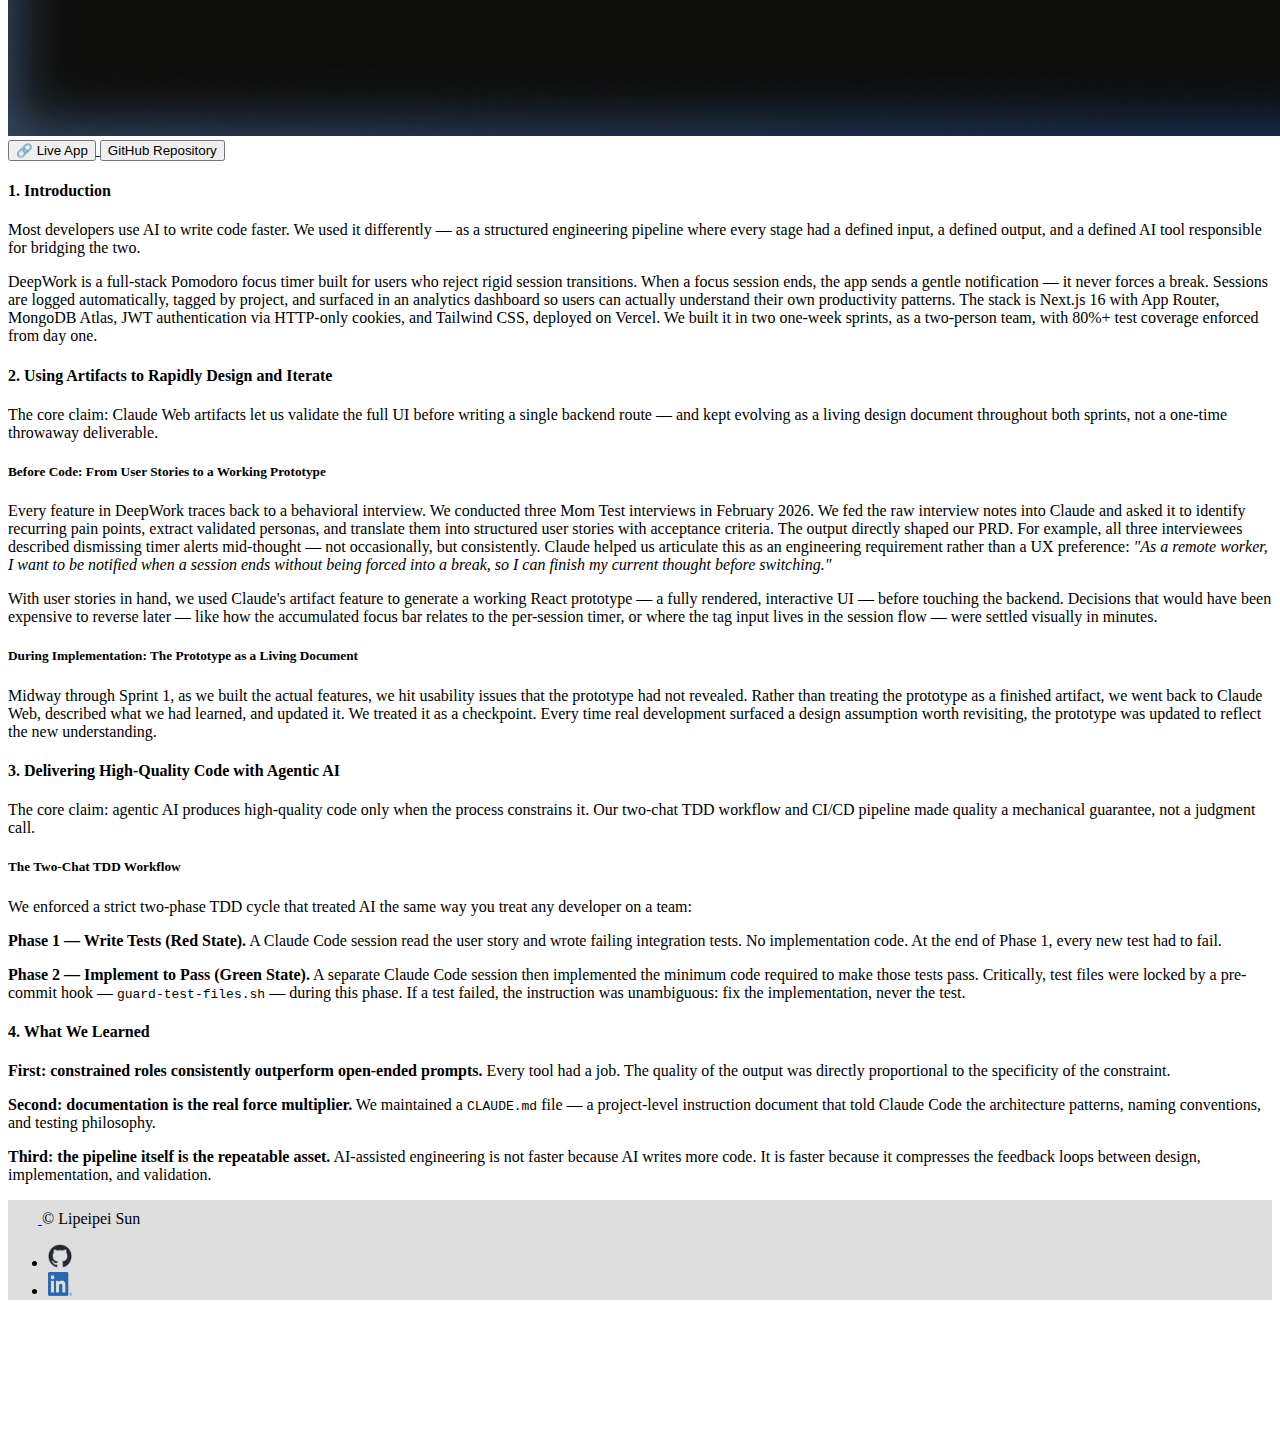
<file: 12_page_DeepWork.html>
<!DOCTYPE html>
<html lang="en">
<!--
	Personal website - DeepWork: AI Full-Stack Engineering Pipeline
-->
<head>
  <meta charset="UTF-8">
  <meta name="viewport" content="width=device-width, initial-scale=1.0">
  <title>Lipeipei Sun - DeepWork</title>
  <link href="https://cdn.jsdelivr.net/npm/bootstrap@5.3.0-alpha3/dist/css/bootstrap.min.css" rel="stylesheet"
    integrity="sha384-KK94CHFLLe+nY2dmCWGMq91rCGa5gtU4mk92HdvYe+M/SXH301p5ILy+dN9+nJOZ" crossorigin="anonymous">
  <link rel="stylesheet" href="./css/style.css">
</head>

<body>
  <!-- Title -->
  <section id="title" class="gradient-background">
    <header class="p-3">
        <div class="container">
          <div class="d-flex flex-wrap align-items-center justify-content-center justify-content-lg-start">

            <a href="/" class="d-flex align-items-center mb-2 mb-lg-0 link-body-emphasis text-decoration-none">
              <svg class="bi me-2" width="40" height="32" role="img" aria-label="Bootstrap"><use xlink:href="#bootstrap"></use></svg>
            </a>
            <ul class="nav col-12 col-lg-auto me-lg-auto mb-2 justify-content-center mb-md-0">
              <li><a href="./index.html" class="nav-link px-2 link-dark">Home </a></li>
              <li><a href="./01_page_resume.html" class="nav-link px-2 link-dark">About Me </a></li>
              <li><a href="./index_code.html" class="nav-link px-2 link-dark fw-bold">Code</a></li>
              <li><a href="./index_design.html" class="nav-link px-2 link-dark">Design</a></li>
            </ul>
          </div>
        </div>
    </header>
  </section>

  <section id="feature" class="py-5" >
    <div class="px-4 pt-5 mb-5 text-center">
        <h1 class="display-4 text-body-emphasis">Building DeepWork: How We Used AI as a Full-Stack Engineering Pipeline</h1>
        <p class="lead mb-4">By Qi (Dako) Wei & Lipeipei Sun | March 2026</p>
        <img class="col-lg-6 mx-auto container rounded shadow-lg mb-5" src="./Images/12_DeepWork.png" alt="DeepWork UI Concept">
        
        <div class="col-lg-8 mx-auto container">
          <div class="mb-4 mx-auto text-start container">
            <div class="d-flex gap-3 justify-content-center mb-5">
              <a href="https://deepwork-two.vercel.app/">
                <button type="button" class="btn btn-outline-dark btn-sm px-4">🔗 Live App</button>
              </a>
              <a href="https://github.com/sunlipeipei/cs7180-project2">
                <button type="button" class="btn btn-outline-dark btn-sm px-4">GitHub Repository</button>
              </a>
            </div>

            <h4 class="mb-4 text-start">1. Introduction</h4>
            <p class="mb-5 text-start">
              Most developers use AI to write code faster. We used it differently — as a structured engineering pipeline where every stage had a defined input, a defined output, and a defined AI tool responsible for bridging the two.
            </p>
            <p class="mb-5 text-start">
              DeepWork is a full-stack Pomodoro focus timer built for users who reject rigid session transitions. When a focus session ends, the app sends a gentle notification — it never forces a break. Sessions are logged automatically, tagged by project, and surfaced in an analytics dashboard so users can actually understand their own productivity patterns. The stack is Next.js 16 with App Router, MongoDB Atlas, JWT authentication via HTTP-only cookies, and Tailwind CSS, deployed on Vercel. We built it in two one-week sprints, as a two-person team, with 80%+ test coverage enforced from day one.
            </p>

            <h4 class="mb-4 text-start">2. Using Artifacts to Rapidly Design and Iterate</h4>
            <p class="mb-4 text-start fw-bold">The core claim: Claude Web artifacts let us validate the full UI before writing a single backend route — and kept evolving as a living design document throughout both sprints, not a one-time throwaway deliverable.</p>
            
            <h5 class="mt-4">Before Code: From User Stories to a Working Prototype</h5>
            <p class="mb-4 text-start">
              Every feature in DeepWork traces back to a behavioral interview. We conducted three Mom Test interviews in February 2026. We fed the raw interview notes into Claude and asked it to identify recurring pain points, extract validated personas, and translate them into structured user stories with acceptance criteria. The output directly shaped our PRD. For example, all three interviewees described dismissing timer alerts mid-thought — not occasionally, but consistently. Claude helped us articulate this as an engineering requirement rather than a UX preference: <em>"As a remote worker, I want to be notified when a session ends without being forced into a break, so I can finish my current thought before switching."</em>
            </p>
            <p class="mb-4 text-start">
              With user stories in hand, we used Claude's artifact feature to generate a working React prototype — a fully rendered, interactive UI — before touching the backend. Decisions that would have been expensive to reverse later — like how the accumulated focus bar relates to the per-session timer, or where the tag input lives in the session flow — were settled visually in minutes.
            </p>

            <h5>During Implementation: The Prototype as a Living Document</h5>
            <p class="mb-4 text-start">
              Midway through Sprint 1, as we built the actual features, we hit usability issues that the prototype had not revealed. Rather than treating the prototype as a finished artifact, we went back to Claude Web, described what we had learned, and updated it. We treated it as a checkpoint. Every time real development surfaced a design assumption worth revisiting, the prototype was updated to reflect the new understanding.
            </p>

            <h4 class="mb-4 text-start">3. Delivering High-Quality Code with Agentic AI</h4>
            <p class="mb-4 text-start fw-bold">The core claim: agentic AI produces high-quality code only when the process constrains it. Our two-chat TDD workflow and CI/CD pipeline made quality a mechanical guarantee, not a judgment call.</p>

            <h5>The Two-Chat TDD Workflow</h5>
            <p class="mb-4 text-start">
              We enforced a strict two-phase TDD cycle that treated AI the same way you treat any developer on a team:
            </p>
            <p class="mb-4 text-start">
              <strong>Phase 1 — Write Tests (Red State).</strong> A Claude Code session read the user story and wrote failing integration tests. No implementation code. At the end of Phase 1, every new test had to fail.
            </p>
            <p class="mb-4 text-start">
              <strong>Phase 2 — Implement to Pass (Green State).</strong> A separate Claude Code session then implemented the minimum code required to make those tests pass. Critically, test files were locked by a pre-commit hook — <code>guard-test-files.sh</code> — during this phase. If a test failed, the instruction was unambiguous: fix the implementation, never the test.
            </p>

            <h4 class="mb-4 text-start">4. What We Learned</h4>
            <p class="mb-4 text-start">
              <strong>First: constrained roles consistently outperform open-ended prompts.</strong> Every tool had a job. The quality of the output was directly proportional to the specificity of the constraint.
            </p>
            <p class="mb-4 text-start">
              <strong>Second: documentation is the real force multiplier.</strong> We maintained a <code>CLAUDE.md</code> file — a project-level instruction document that told Claude Code the architecture patterns, naming conventions, and testing philosophy.
            </p>
            <p class="mb-4 text-start">
              <strong>Third: the pipeline itself is the repeatable asset.</strong> AI-assisted engineering is not faster because AI writes more code. It is faster because it compresses the feedback loops between design, implementation, and validation.
            </p>
          </div>
        </div>
      </div>
  </section>

  <section id="projects">
    <div class="container marketing">
        <!-- /END THE FEATURETTES -->
      </div>
  </section>

</body>

<!-- /FOOTER -->
<section class="gradient-background">
  <div class="container ">
      <footer class="d-flex flex-wrap justify-content-between align-items-center py-3 px-3 mt-4 border-top fixed-bottom gradient-background">
        <div class="col-md-4 d-flex align-items-center">
          <a href="/" class="mb-3 me-2 mb-md-0 text-body-secondary text-decoration-none lh-1">
            <svg class="bi" width="30" height="24"><use xlink:href="#bootstrap"></use></svg>
          </a>
          <span class="mb-3 mb-md-0 text-body-secondary">© Lipeipei Sun</span>
        </div>
        <ul class="nav col-md-4 justify-content-end list-unstyled d-flex">
          <li class="ms-3"><a class="text-body-secondary" href="https://github.com/sunlipeipei"><img src="./Images/Logos/Github-Logos/github-mark.png" alt="Github logo" class="bi" width="24" height="24"></a></li>
          <li class="ms-3"><a class="text-body-secondary" href="https://www.linkedin.com/in/lipeipei-peipei-sun-84661642/"><img src="Images/Logos/LinkedIn-Logos/LI-In-Bug.png" alt="LinkedIn logo" class="bi" width="24" height="24"></a></li>
        </ul>
      </footer>
  </div>
</section>
</body>
</html>
</file>
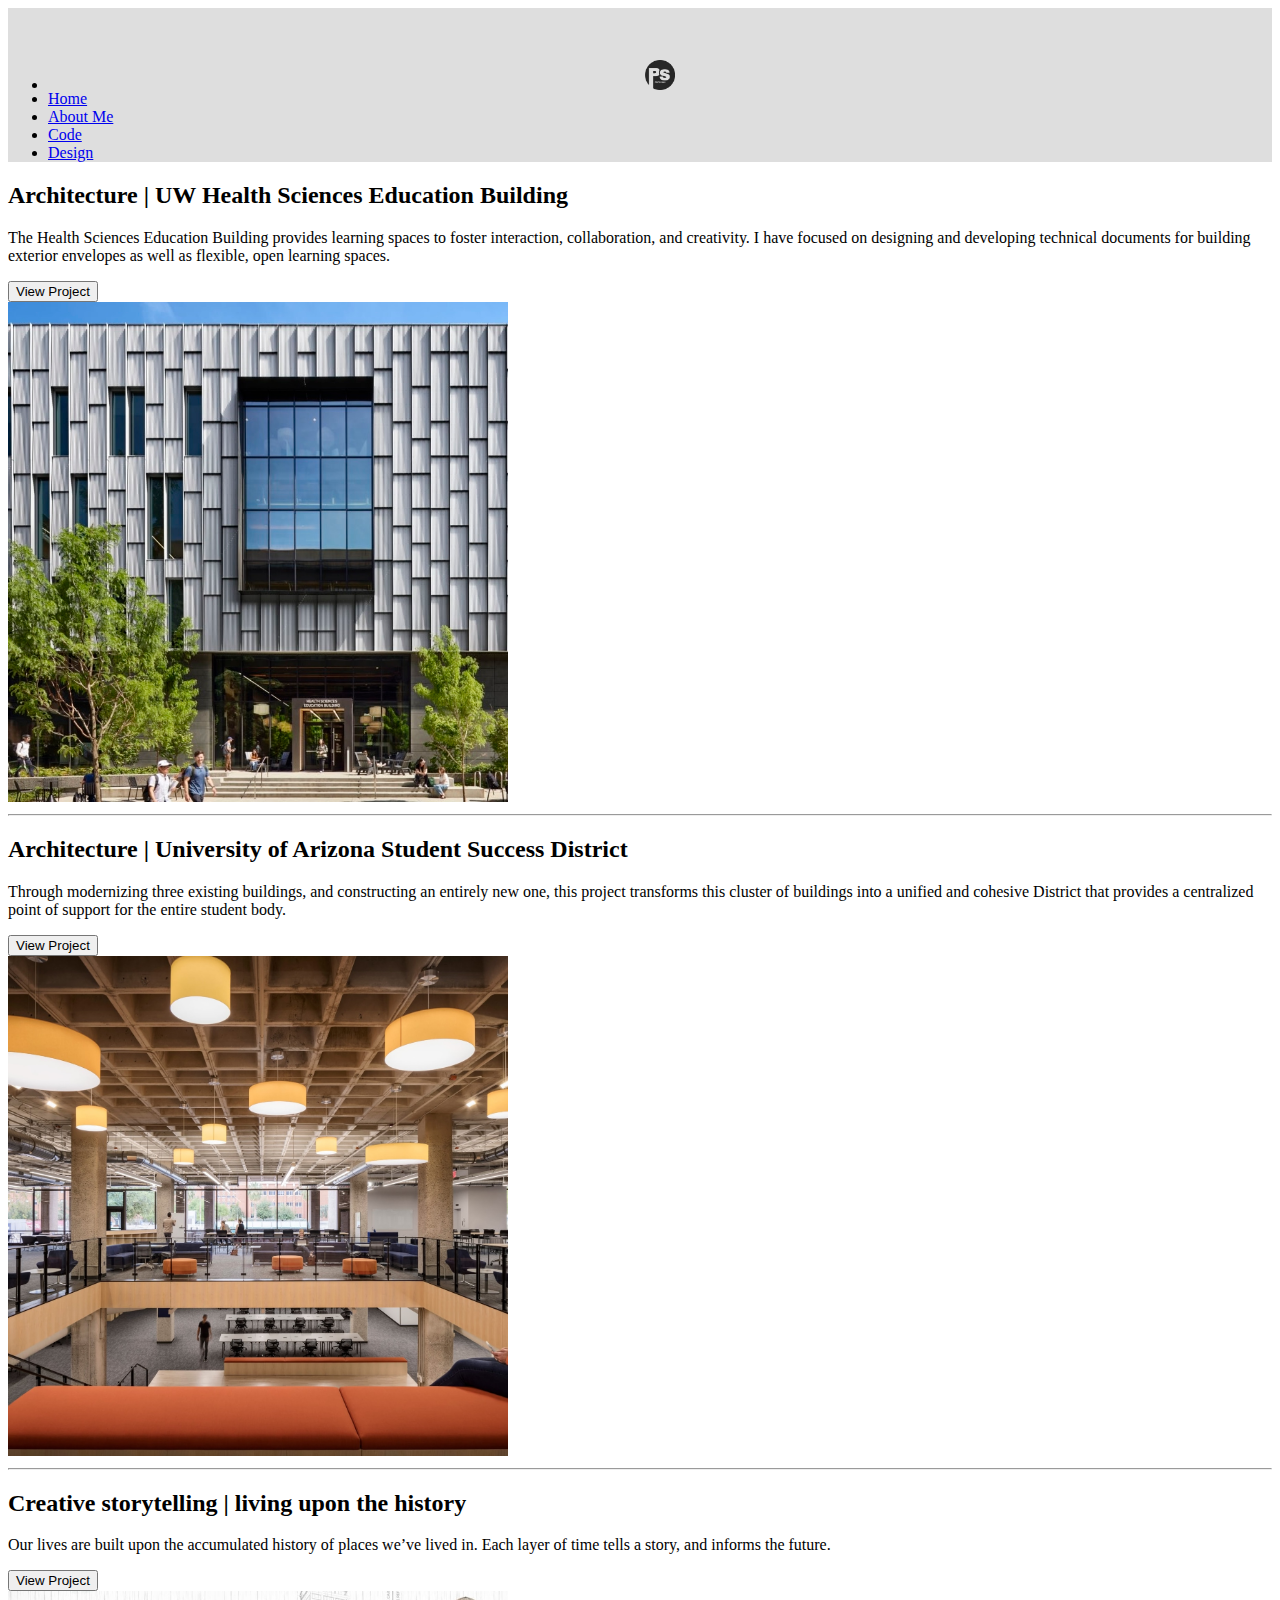
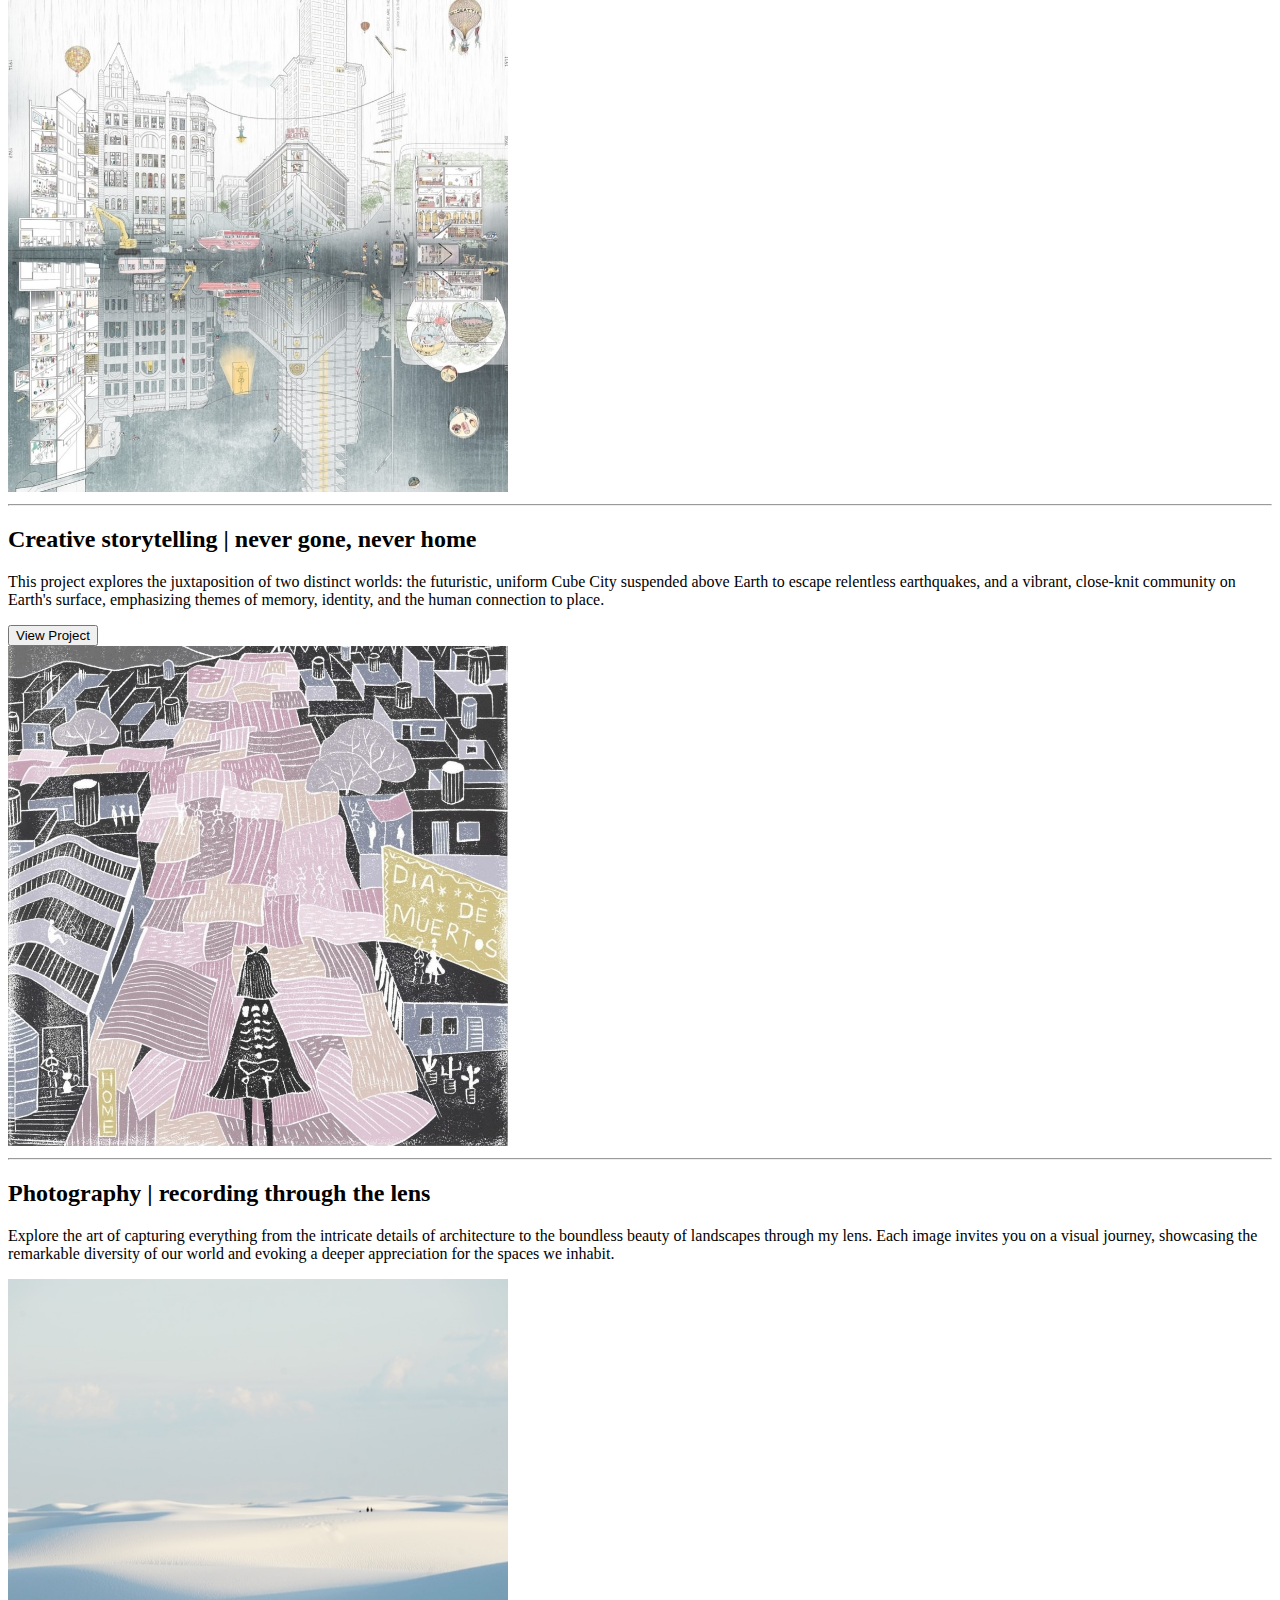
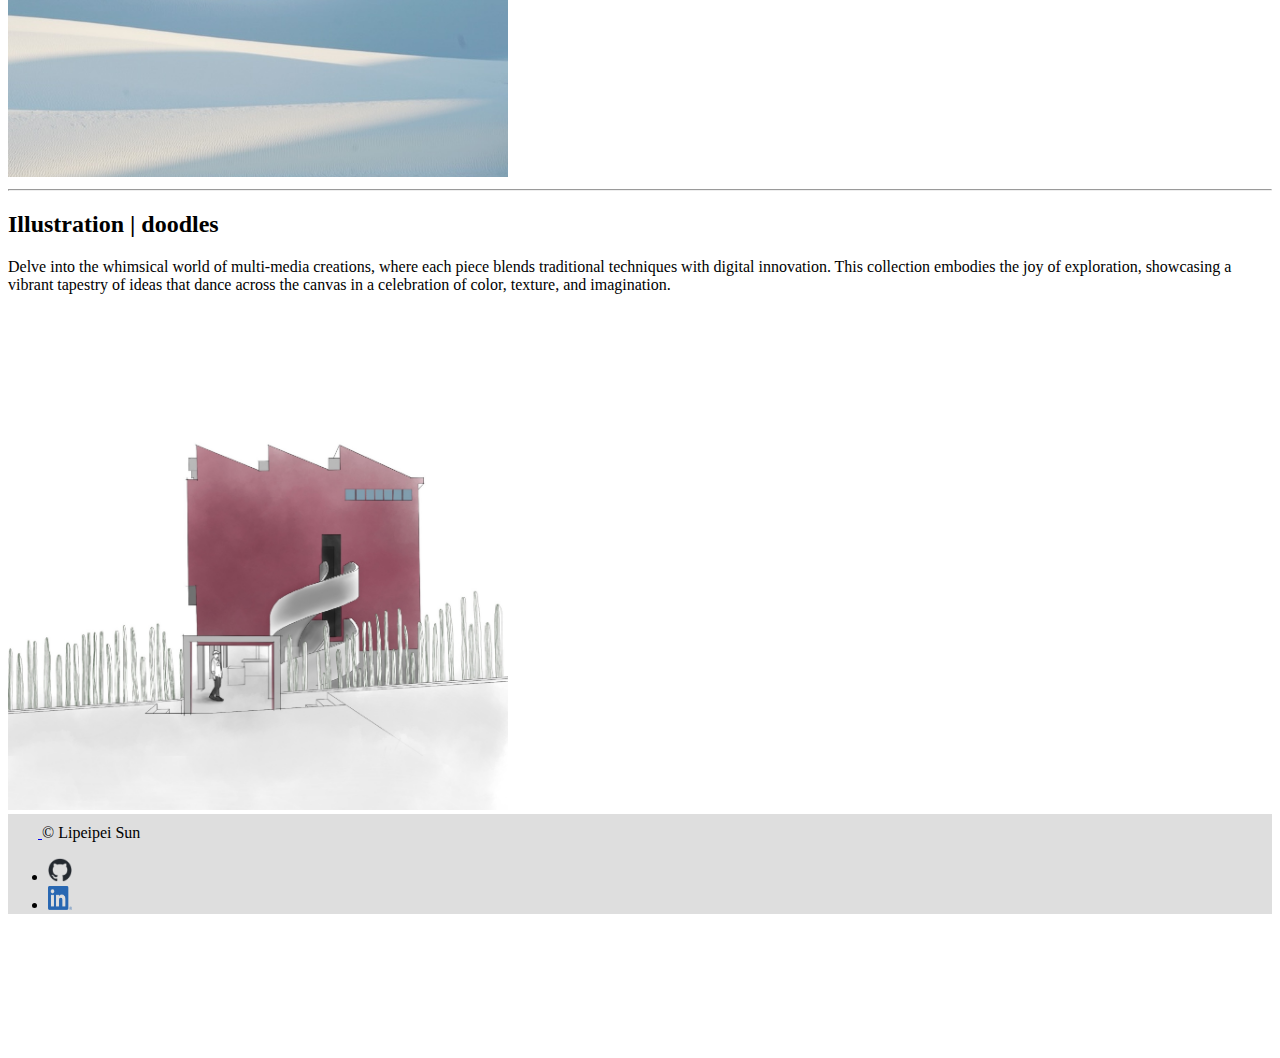
<file: index_design.html>
<!DOCTYPE html>
<html lang="en">
<!--
	Personal website
-->
<head>
  <meta charset="UTF-8">
  <meta name="viewport" content="width=device-width, initial-scale=1.0">
  <title>Lipeipei Sun</title>
  <link href="https://cdn.jsdelivr.net/npm/bootstrap@5.3.0-alpha3/dist/css/bootstrap.min.css" rel="stylesheet"
    integrity="sha384-KK94CHFLLe+nY2dmCWGMq91rCGa5gtU4mk92HdvYe+M/SXH301p5ILy+dN9+nJOZ" crossorigin="anonymous">
  <link rel="stylesheet" href="./css/style.css">
</head>

<body>
  <!-- Title -->
  <section id="title" class="gradient-background">
    <header class="p-3">
      <div class="container">
        <div class="d-flex flex-wrap align-items-center justify-content-center justify-content-lg-start">
          <a href="/" class="d-flex align-items-center mb-2 mb-lg-0 link-body-emphasis text-decoration-none">
            <svg class="bi me-2" width="40" height="32" role="img" aria-label="Bootstrap">
              <use xlink:href="#bootstrap"></use>
            </svg>
          </a>
          <ul class="nav col-12 col-lg-auto me-lg-auto mb-2 justify-content-center align-items-center mb-md-0">
            <li>
              <a href=".." class="d-flex justify-content-center align-items-center">
                <img class="icon logo" src="./Images/Personal Logo.png" alt="Logo">
              </a>
            </li>
            <li><a href="./index.html" class="nav-link px-2 link-dark fw-bold">Home</a></li>
            <li><a href="./01_page_resume.html" class="nav-link px-2 link-dark">About Me</a></li>
            <li><a href="./index_code.html" class="nav-link px-2 link-dark">Code</a></li>
            <li><a href="./index_design.html" class="nav-link px-2 link-dark">Design</a></li>
          </ul>
        </div>
      </div>
    </header>
  </section>
  
  <section id="prjects">
    
    <div class="container marketing">
    
    
      <!-- START THE FEATURETTES -->
  
      <div class="row featurette py-5">
        <div class="col-md-7 pt-5">
          <h2 class="featurette-heading fw-normal lh-1">Architecture <span class="text-body-secondary">| UW Health Sciences Education Building</span></h2>
          <p class="lead">The Health Sciences Education Building provides learning spaces to foster
              interaction, collaboration, and creativity. I have focused on designing and
              developing technical documents for building exterior envelopes as well as flexible,
              open learning spaces.
          </p>
          <div class="d-grid gap-2 d-md-flex justify-content-md-start">
            <a href="./04_page_uw_hseb.html">
              <button type="button" class="btn btn-outline-dark btn-sm mb-4 px-4 me-md-2">View Project</button>
            </a> 
          </div>
        </div>
        <div class="col-md-5">
          <img class="bd-placeholder-img bd-placeholder-img-lg featurette-image img-fluid mx-auto" src="./Images/03_UW HSEB.jpg" width="500" height="500">
        </div>
      </div>

      <hr class="featurette-divider">

      <div class="row featurette py-5">
        <div class="col-md-7 order-md-2 pt-5">
          <h2 class="featurette-heading fw-normal lh-1">Architecture <span class="text-body-secondary">| University of Arizona Student Success District</span></h2>
          <p class="lead">Through modernizing three existing buildings, and constructing an entirely new one, this project transforms this cluster of buildings 
            into a unified and cohesive District that provides a centralized point of support for the entire student body.
          </p>
          <div class="d-grid gap-2 d-md-flex justify-content-md-start">
            <a href="./07_page_uofa_libraries.html">
              <button type="button" class="btn btn-outline-dark btn-sm mb-4 px-4 me-md-2">View Project</button>
            </a> 
          </div>
        </div>
        <div class="col-md-5">
          <img class="bd-placeholder-img bd-placeholder-img-lg featurette-image img-fluid mx-auto" src="./Images/07_UofA.jpeg" width="500" height="500">
        </div>
      </div>
  
      <hr class="featurette-divider">
      
      <div class="row featurette py-5">
        <div class="col-md-7 pt-5">
            <h2 class="featurette-heading fw-normal lh-1">Creative storytelling <span class="text-body-secondary">| living upon the history</span></h2>
            <p class="lead">Our lives are built upon the accumulated history of places we’ve lived in. Each
              layer of time tells a story, and informs the future. 
            </p>
            <div class="d-grid gap-2 d-md-flex justify-content-md-start">
              <a href="./05_page_luh.html">
                <button type="button" class="btn btn-outline-dark btn-sm mb-4 px-4 me-md-2">View Project</button>
              </a> 
            </div>
        </div>
        <div class="col-md-5">
          <img class="bd-placeholder-img bd-placeholder-img-lg featurette-image img-fluid mx-auto" src="./Images/04_LUH.jpeg" width="500">
        </div>
      </div>
  
      <hr class="featurette-divider">
  
      <div class="row featurette py-5">
        <div class="col-md-7 order-md-2 pt-5">
          <h2 class="featurette-heading fw-normal lh-1">Creative storytelling <span class="text-body-secondary">| never gone, never home</span></h2>
          <p class="lead">This project explores the juxtaposition of two distinct worlds: the futuristic, uniform Cube City suspended above Earth to escape relentless earthquakes, and a vibrant, close-knit community on Earth's surface, emphasizing themes of memory, identity, and the human connection to place.
          </p>
          <div class="d-grid gap-2 d-md-flex justify-content-md-start">
            <a href="./06_page_fairy_tale.html">
              <button type="button" class="btn btn-outline-dark btn-sm mb-4 px-4 me-md-2">View Project</button>
            </a> 
          </div>
        </div>
        <div class="col-md-5">
          <img class="bd-placeholder-img bd-placeholder-img-lg featurette-image img-fluid mx-auto" src="./Images/05_Never Gone Never Home.jpg" width="500" height="500">
        </div>
      </div>

      <hr class="featurette-divider">
        
        <div class="row featurette py-5">
          <div class="col-md-7 pt-5">
              <h2 class="featurette-heading fw-normal lh-1">Photography <span class="text-body-secondary">| recording through the lens</span></h2>
              <p class="lead">Explore the art of capturing everything from the intricate details of architecture to the boundless beauty of landscapes through my lens. Each image invites you on a visual journey, showcasing the remarkable diversity of our world and evoking a deeper appreciation for the spaces we inhabit.
              </p>
              <div class="d-grid gap-2 d-md-flex justify-content-md-start">
                <!-- <a href="./05_page_luh.html">
                  <button type="button" class="btn btn-outline-dark btn-sm mb-4 px-4 me-md-2">View Project</button>
                </a>  -->
              </div>
          </div>
          <div class="col-md-5">
            <img class="bd-placeholder-img bd-placeholder-img-lg featurette-image img-fluid mx-auto" src="./Images/08_Photo.jpeg" width="500">
          </div>
        </div>

        <hr class="featurette-divider">
    
        <div class="row featurette py-5">
          <div class="col-md-7 order-md-2 pt-5">
            <h2 class="featurette-heading fw-normal lh-1">Illustration <span class="text-body-secondary">| doodles </span></h2>
            <p class="lead">Delve into the whimsical world of multi-media creations, where each piece blends traditional techniques with digital innovation. This collection embodies the joy of exploration, showcasing a vibrant tapestry of ideas that dance across the canvas in a celebration of color, texture, and imagination.
            </p>
            <div class="d-grid gap-2 d-md-flex justify-content-md-start">
              <!-- <a href="./06_page_fairy_tale.html">
                <button type="button" class="btn btn-outline-dark btn-sm mb-4 px-4 me-md-2">View Project</button>
              </a>  -->
            </div>
          </div>
          <div class="col-md-5">
            <img class="bd-placeholder-img bd-placeholder-img-lg featurette-image img-fluid mx-auto" src="./Images/09_Doodles.JPG" width="500" height="500">
          </div>
        </div>


      <!-- /END THE FEATURETTES -->
    </div>
  </section>

</body>

<!-- /FOOTER -->
<section class="gradient-background">
  <div class="container ">
      <footer class="d-flex flex-wrap justify-content-between align-items-center py-3 px-3 mt-4 border-top fixed-bottom gradient-background">
        <div class="col-md-4 d-flex align-items-center">
          <a href="/" class="mb-3 me-2 mb-md-0 text-body-secondary text-decoration-none lh-1">
            <svg class="bi" width="30" height="24"><use xlink:href="#bootstrap"></use></svg>
          </a>
          <span class="mb-3 mb-md-0 text-body-secondary">© Lipeipei Sun</span>
        </div>
        <ul class="nav col-md-4 justify-content-end list-unstyled d-flex">
          <li class="ms-3"><a class="text-body-secondary" href="https://github.com/sunlipeipei"><img src="./Images/Logos/Github-Logos/github-mark.png" alt="Github logo" class="bi" width="24" height="24"></a></li>
          <li class="ms-3"><a class="text-body-secondary" href="https://www.linkedin.com/in/lipeipei-peipei-sun-84661642/"><img src="Images/Logos/LinkedIn-Logos/LI-In-Bug.png" alt="LinkedIn logo" class="bi" width="24" height="24"></a></li>
        </ul>
      </footer>
  </div>
</section>
</file>
<file: css/style.css>
.profile-img {
    border-radius: 50%;
    height: 100px;
  }
.gradient-background {
  background-color: rgb(222, 222, 222);
  background-size: 180% 180%;
  animation: gradient-animation 18s ease infinite;
    }
.responsive-clickable-img {
  width: 100%;
  height: auto;
  cursor: pointer;
}

body {
  padding-bottom: 120px;
}

.carousel-image-fairytale {
  max-height: 700px; 
  width: auto; 
}

.icon {
  max-height: 30px;
  margin-right: 15px;
}

.logo {
  transition: transform 0.75s ease;
  display: block;
  margin: 0 auto; /* Centers horizontally */
}

/* .gradient-background {
background: rgb(222, 222, 222);
background-size: 180% 180%;
animation: gradient-animation 18s ease infinite;
  } */

  /* .gradient-background {
    background: linear-gradient(120deg, #d0dcee, #f3ebfc, #ffd2d2);
    background-size: 180% 180%;
    animation: gradient-animation 18s ease infinite;
      } */
</file>
